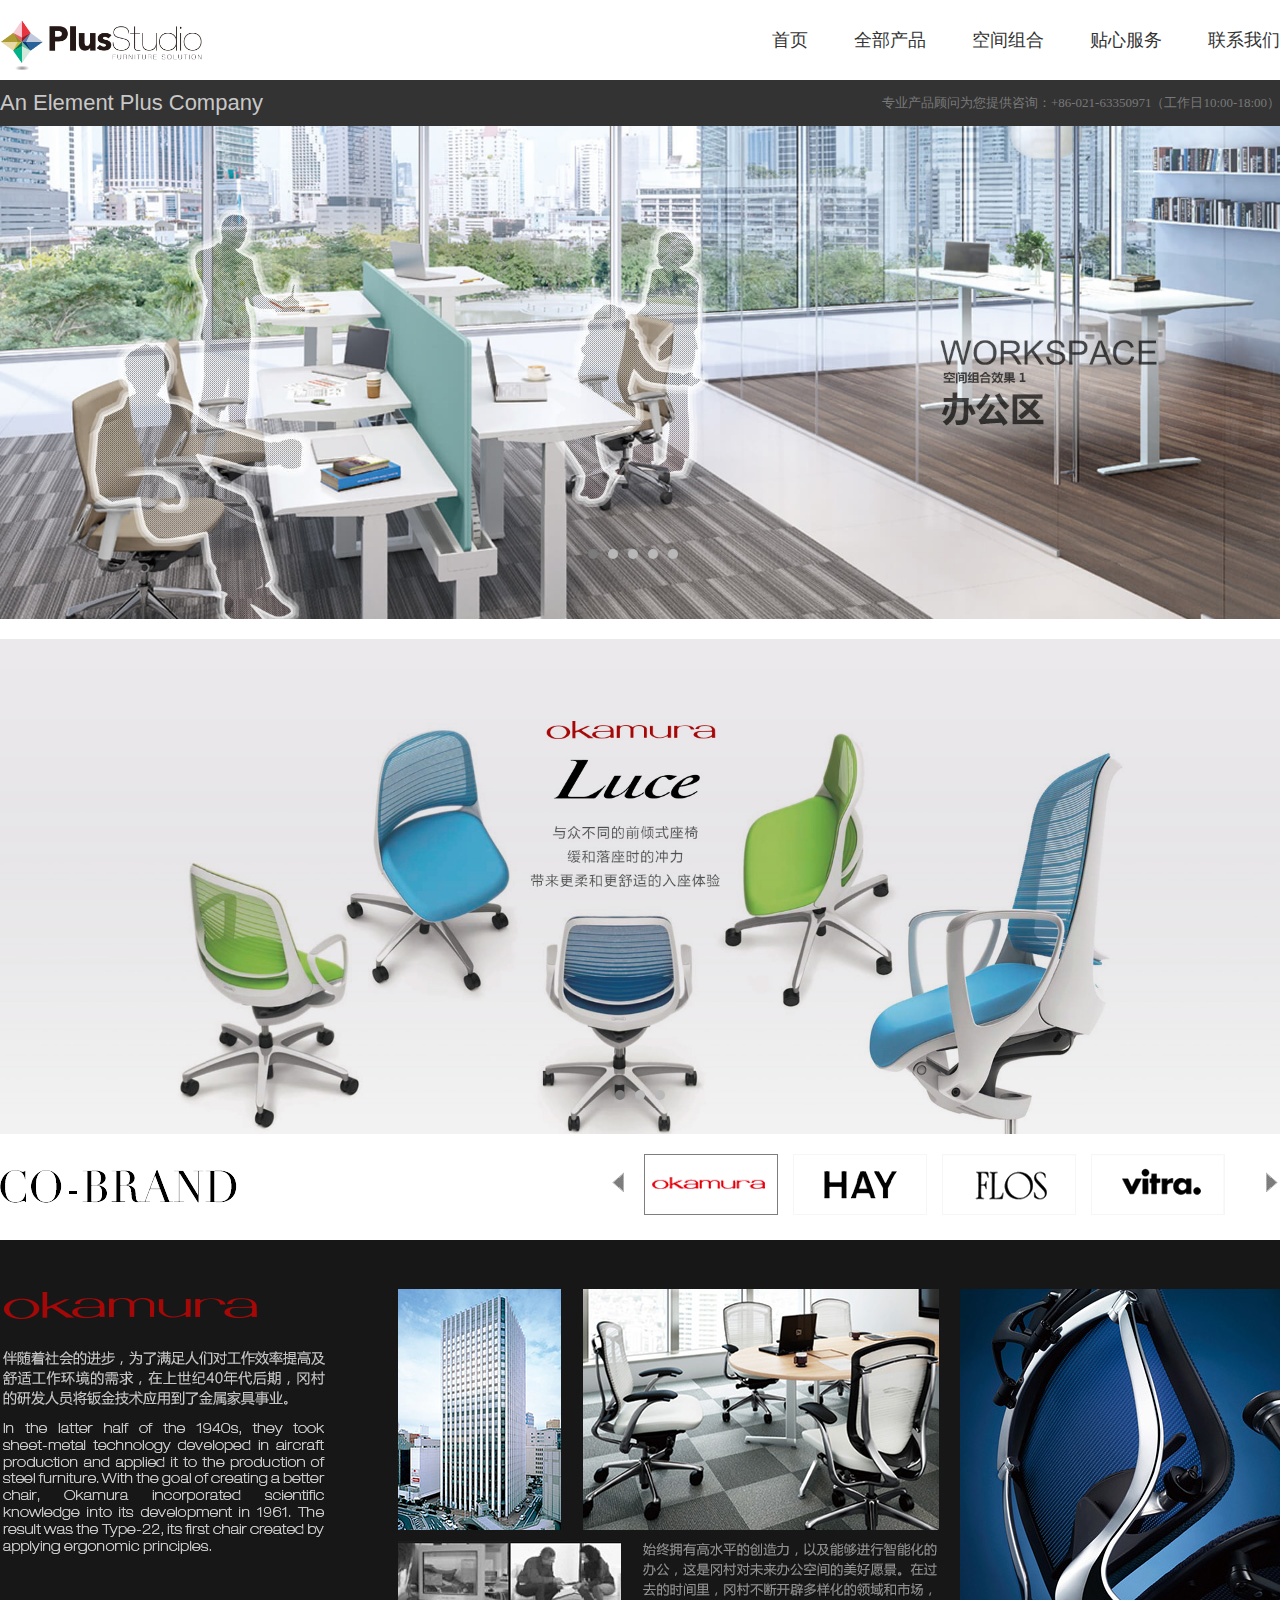
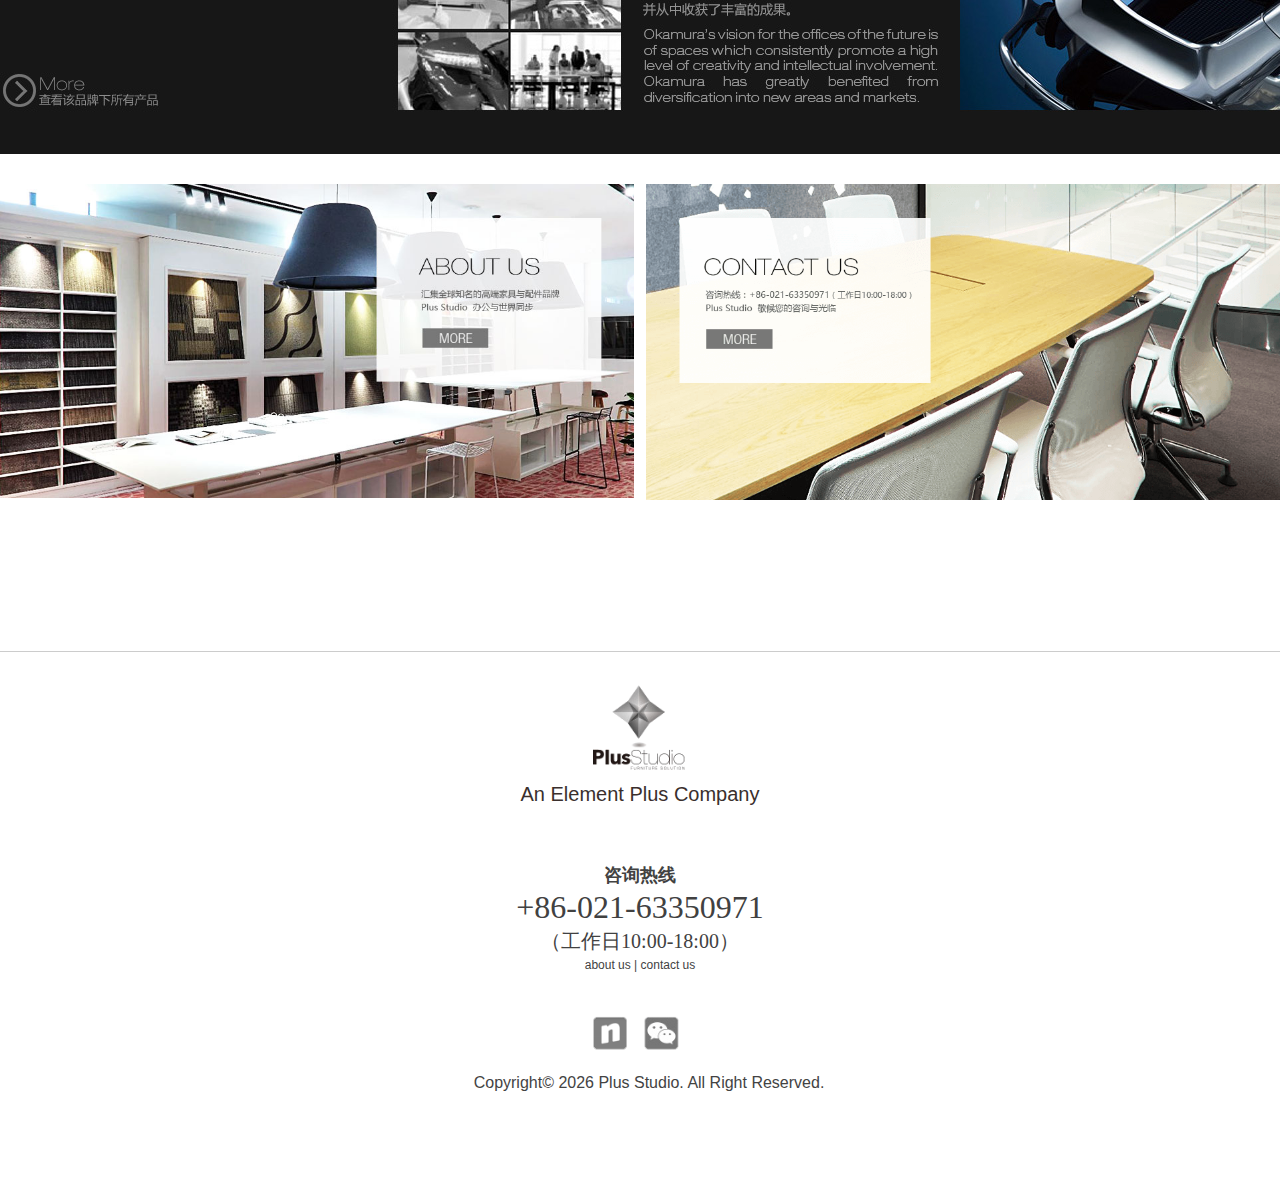
<file: app/index.html>
<!DOCTYPE html>
<html lang="en">
<head>
    <!--Designer:[] Developer:[王之] date:20160425-->
    <meta charset="UTF-8">
    <title>Plus Studio - 办公与世界同步</title>
    <script type="text/javascript" src="js/jquery.min.js"></script>
    <meta http-equiv="pragma" content="no-cache"/>
    <link rel="shortcut icon" href="images/favicon.ico" type="image/x-icon" />
    <link rel="stylesheet" href="css/normal-all.css"/>
    <link rel="stylesheet" href="css/style.css"/>
    <link rel="stylesheet" href="css/index.css"/>
</head>
<body>
<div class="wrap">
    <div id="header">
        <div class="nav">
            <div class="logo"><img src="images/logo.png" alt=""/></div>
            <div class="nav_01">
                <ul class="clearfix">
                    <li><a href="index.html">首页</a></li>
                    <li><a href="html/product/product.html">全部产品</a></li>
                    <li><a href="html/Space_combination/office-a.html">空间组合</a></li>
                    <li><a href="html/tiexin_servers.html">贴心服务</a></li>
                    <li><a href="contact_us.html">联系我们</a></li>
                </ul>
            </div>
        </div>
        <div class="phone">
            <div class="phone_txt clearfix">
                <div class="company_logo"><p>An Element Plus Company</p></div>
                <div class="phone_manager"><p>专业产品顾问为您提供咨询：+86-021-63350971（工作日10:00-18:00）</p></div>
            </div>
        </div>
    </div>
    <div id="container">
        <div id="banner">
            <div class="banner">
                <ul>
                    <li><a href="#"><img src="images/banner_01.jpg" alt=""/></a></li>
                    <li><a href="#"><img src="images/banner_02.jpg" alt=""/></a></li>
                    <li><a href="#"><img src="images/banner_03.jpg" alt=""/></a></li>
                    <li><a href="#"><img src="images/banner_04.jpg" alt=""/></a></li>
                    <li><a href="#"><img src="images/banner_05.jpg" alt=""/></a></li>
                </ul>
            </div>

            <div class="point">
                <ul>
                    <li class="on"></li>
                    <li></li>
                    <li></li>
                    <li></li>
                    <li></li>
                </ul>
            </div>
        </div>
        <div style="height:20px;background: white;"></div>
        <!--轮播-->
        <div class="content">
            <div class="screen clearfix">
                <!--<div class="title"><p>PRODUCTS</p></div>-->
                <ul class="long clearfix">
                    <li><a href="#"><img src="images/pic_011.jpg" alt=""/></a></li>
                    <li><a href="#"><img src="images/pic_012.jpg" alt=""/></a></li>
                    <li><a href="#"><img src="images/pic_013.jpg" alt=""/></a></li>
                </ul>
                <div class="point clearfix">
                    <ul class="clearfix">
                        <li style="background: #7b7b7b;"></li>
                        <li></li>
                        <li></li>
                    </ul>
                </div>
            </div>
        </div>
        <!--选项卡-->
        <div class="card_choose">
            <div class="logo_choose clearfix">
                <div class="logo_sec">
                    <img src="images/logo_sec.png" alt=""/>
                </div>
                <div class="Exhibitor">
                    <div class="hl_main5_content">
                        <div class="hl_scrool_leftbtn"></div>
                        <div class="hl_scrool_rightbtn"></div>
                        <div class="hl_main5_content1">
                            <ul id="demo2" class="demoList">
                                <li class="choose_01"><a rel="images1/logo_01.png" width="340" height="290" group="group1" title=""><img src="images/logo_01.png" /></a></li>
                                <li class="choose_02"><a rel="images/logo_01.png" width="824" height="483" group="group1" title=""><img src="images/logo_02.png" /></a></li>
                                <li class="choose_03"><a rel="images/logo_01.png" width="824" height="483" group="group1" title=""><img src="images/logo_03.png" /></a></li>
                                <li class="choose_04"><a rel="images/logo_01.png" width="824" height="483" group="group1" title=""><img src="images/logo_04.png" /></a></li>
                                <li class="choose_05"><a rel="images/logo_01.png" width="824" height="483" group="group1" title=""><img src="images/logo_01.png" /></a></li>
                                <li class="choose_06"><a rel="images/logo_01.png" width="824" height="483" group="group1" title=""><img src="images/logo_02.png" /></a></li>
                                <li class="choose_07"><a rel="images/logo_01.png" width="824" height="483" group="group1" title=""><img src="images/logo_03.png" /></a></li>
                                <li class="choose_08"><a rel="images/logo_01.png" width="824" height="483" group="group1" title=""><img src="images/logo_04.png" /></a></li>
                            </ul>
                        </div>
                    </div>
                </div>
            </div>
            <div class="screen_show">
                <div><a href="#"><img src="images/Okamura.jpg" alt=""/></a></div>
                <div><a href="#"><img src="images/hay.jpg" alt=""/></a></div>
                <div><a href="#"><img src="images/flos.jpg" alt=""/></a></div>
                <div><a href="#"><img src="images/Vitra.jpg" alt=""/></a></div>
                <div><a href="#"><img src="images/Asis.jpg" alt=""/></a></div>
                <div><a href="#"><img src="images/Humanscale.jpg" alt=""/></a></div>
                <div><a href="#"><img src="images/Finest.jpg" alt=""/></a></div>
                <div><a href="#"><img src="images/Humanscale.jpg" alt=""/></a></div>
            </div>
        </div>
        <!--静态-->
        <div class="pic_show_01">
            <div class="pic_10">
                <div class="pic_jingtai_01">
                    <div class="about">
                        <a href="contact_us.html#about"><img src="images/about.jpg" alt=""/></a>
                    </div>
                </div>
                <div class="pic_jingtai_02">
                    <div class="about">
                        <a href="contact_us.html#contact"><img src="images/contact.png" alt=""/></a>
                    </div>
                </div>
            </div>
        </div>
    </div>
</div>
<!--版权-->
<div id="footer">
    <div class="footer">
        <div>
            <div class="logo_footer"><img src="images/footer_logo.png" alt=""/></div>
            <p class="company_name">An Element Plus Company</p>
            <p class="servers">咨询热线</p>
            <p class="servers_phone">+86-021-63350971<br/><span>（工作日10:00-18:00）</span></p>

            <div class="lianjie">
                <a href="contact_us.html#about">about us</a>
                <span>|</span>
                <a href="contact_us.html#contact">contact us</a>
            </div>
            <div class="sina">
                <img id="sina" src="images/sina.png" alt=""/>
                <div class="sina_tanchuang"><img src="images/sina_img.png" alt=""/></div>
            </div>
            <div class="weixin_btn">
                <img id="weixin_btn" src="images/weixin_btn.png" alt=""/>
                <div class="weixin_btn_tanchuang"><img src="images/weixin_img.png" alt=""/></div>
            </div>
            <p class="copy">Copyright&copy; <script language="JavaScript">var now = new Date();var year = now.getFullYear();document.write(year);</script> Plus Studio. All Right Reserved.</p>
        </div>
    </div>
</div>
<script>
    $(function(){
        var $width=$(window).width();
        if($width<1334){
            $('.phone_txt').width('1280px');
            $('.nav').width('1280px');
            $(".screen div.point").css("bottom", "40px");
        }else{
            $('.phone_txt').width('1280px');
            $(".screen div.point").css("bottom", "40px");
        }

        $(window).resize(function(){
            var $width=$(window).width();
            if($width<1334){
                $('.phone_txt').width('1280px');
                $('.nav').width('1280px');
                $(".screen div.point").css("bottom", "40px");
            }else{
                $('.phone_txt').width('1280px');
                $(".screen div.point").css("bottom", "40px");
            }
        })
    });
</script>
<!--<script type="text/javascript" src="js/simba.website.js"></script>-->
<script type="text/javascript" src="js/common.js"></script>
<script type="text/javascript" src="js/index.js"></script>
</body>
</html>
</file>
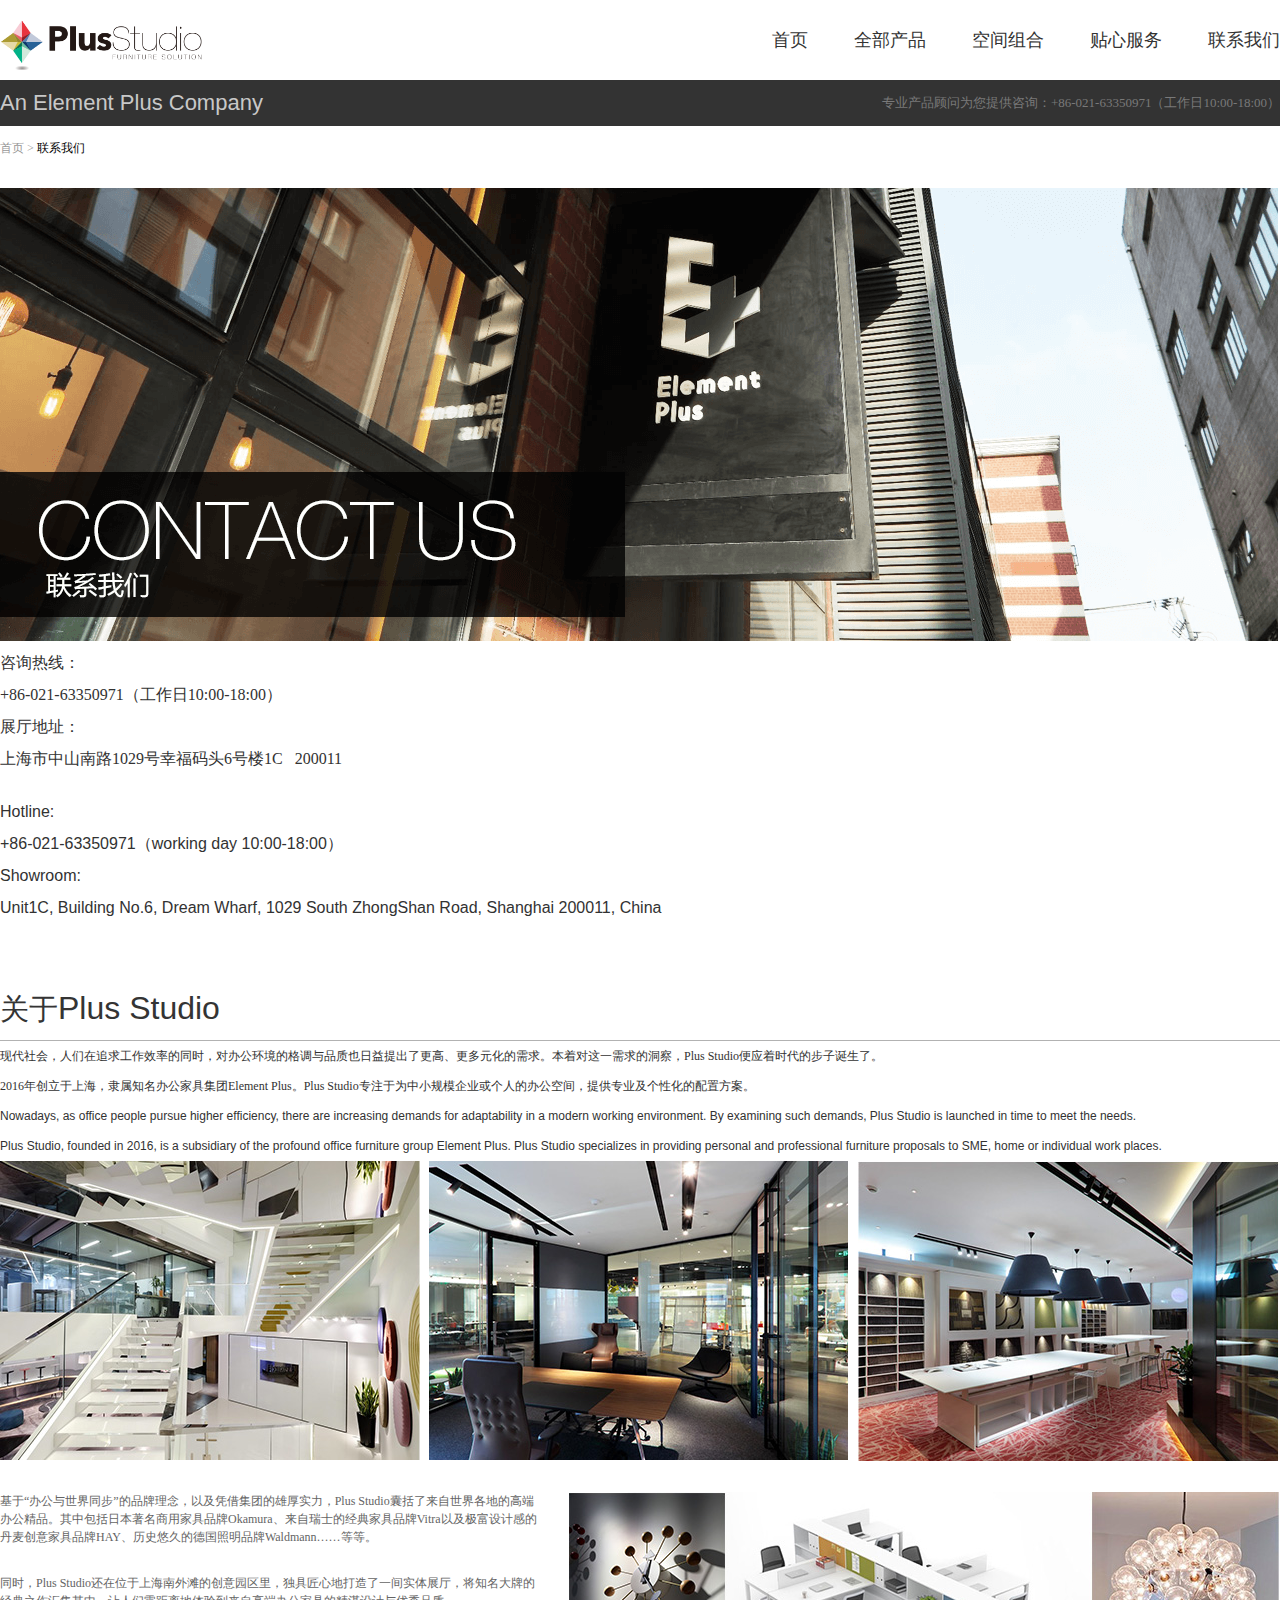
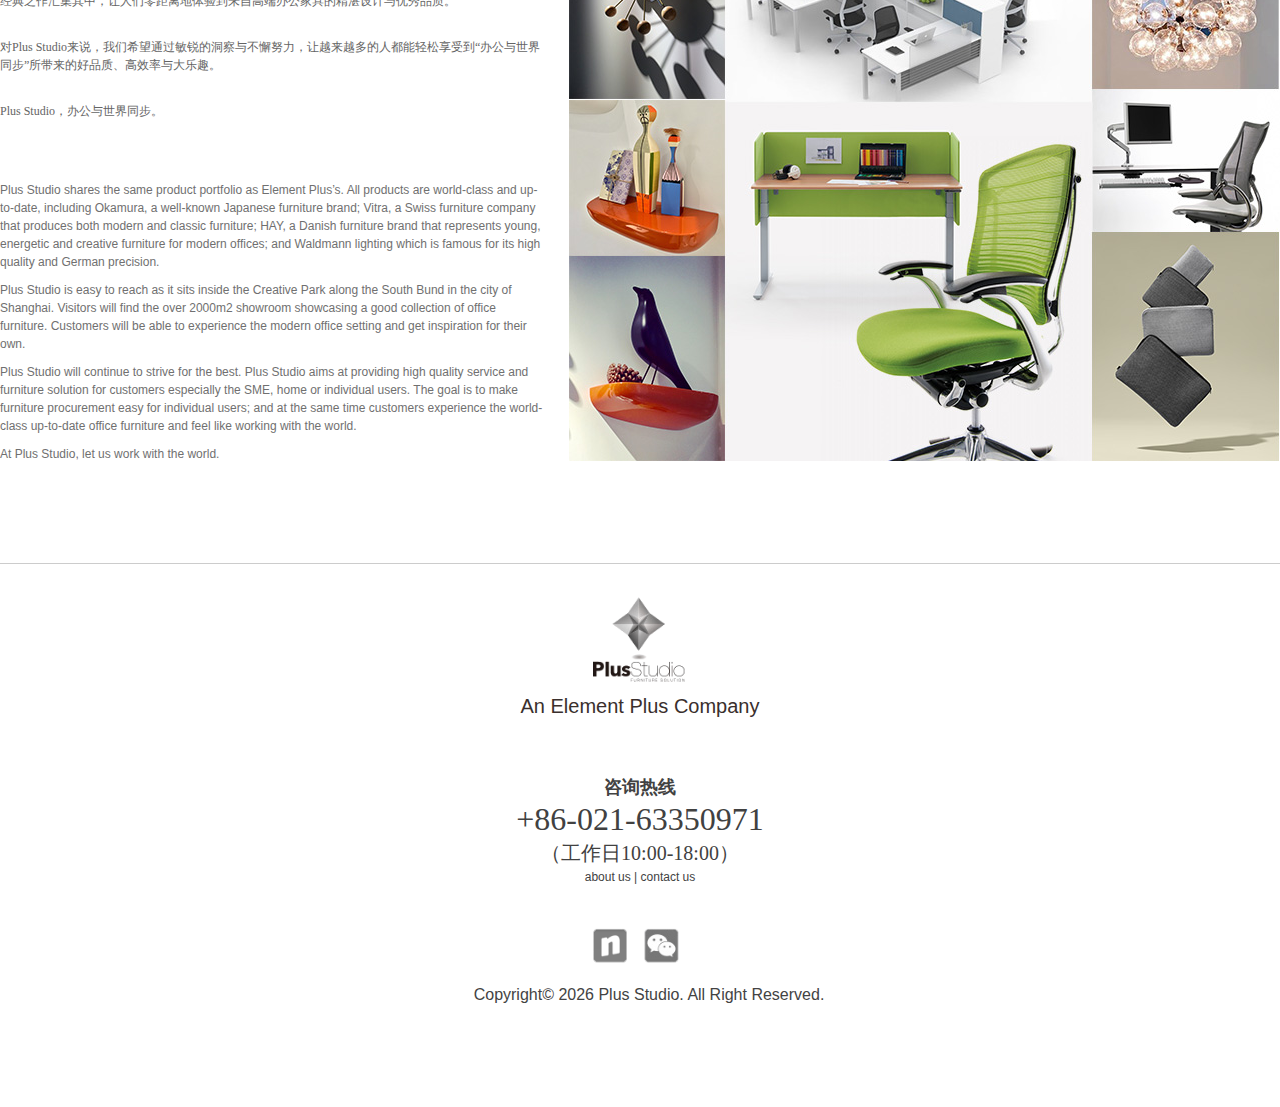
<file: app/contact_us.html>
<!DOCTYPE html>
<html lang="en">
<head>
    <!--Designer:[] Developer:[王之] date:20160425-->
    <meta charset="UTF-8">
    <title>Plus Studio - 办公与世界同步</title>
    <script type="text/javascript" src="js/jquery.min.js"></script>
    <meta http-equiv="pragma" content="no-cache"/>
    <link rel="shortcut icon" href="images/favicon.ico" type="image/x-icon" />
    <link rel="stylesheet" href="css/normal-all.css"/>
    <link rel="stylesheet" href="css/style.css"/>
    <link rel="stylesheet" href="css/contact.css"/>
</head>
<body>
<div class="wrap">
    <div id="header">
        <div class="nav">
            <div class="logo"><img src="images/logo.png" alt=""/></div>
            <div class="nav_01">
                <ul class="clearfix">
                    <li><a href="index.html">首页</a></li>
                    <li><a href="html/product/product.html">全部产品</a></li>
                    <li><a href="html/Space_combination/office-a.html">空间组合</a></li>
                    <li><a href="html/tiexin_servers.html">贴心服务</a></li>
                    <li><a href="contact_us.html">联系我们</a></li>
                </ul>
            </div>
        </div>
        <div class="phone">
            <div class="phone_txt clearfix">
                <div class="company_logo"><p>An Element Plus Company</p></div>
                <div class="phone_manager"><p>专业产品顾问为您提供咨询：+86-021-63350971（工作日10:00-18:00）</p></div>
            </div>
        </div>
    </div>
    <div id="container" class="clearfix">
        <div class="top">
            <p>
                <span><a href="index.html">首页</a></span>
                <span>></span>
                <span>联系我们</span>
            </p>
        </div>
        <div id="contact" class="contact">
            <div class="title"><img src="images/contact/contact_pic.png" alt=""/></div>
            <div class="text">
                <div class="phone">
                    <span>咨询热线：<br/>+86-021-63350971（工作日10:00-18:00）</span>
                </div>
                <div class="adress">
                    <span>展厅地址：<br/>上海市中山南路1029号幸福码头6号楼1C&nbsp;&nbsp;&nbsp;200011</span>
                </div>
                <br/>
                <div class="adress_en typeface-english">
                    <span>Hotline: <br/>+86-021-63350971（working day 10:00-18:00）</span>
                </div>
                <div class="adress_en typeface-english">
                    <span>Showroom: <br/>Unit1C, Building No.6, Dream Wharf, 1029 South ZhongShan Road, Shanghai 200011, China</span>
                </div>
            </div>
        </div>
        <div id="about" class="about">
            <div class="title">
                <p><span>关于</span>Plus Studio</p>
            </div>
            <div class="ch_txt">
                <span>
                    现代社会，人们在追求工作效率的同时，对办公环境的格调与品质也日益提出了更高、更多元化的需求。本着对这一需求的洞察，Plus Studio便应着时代的步子诞生了。
                    <br/>
                    2016年创立于上海，隶属知名办公家具集团Element Plus。Plus Studio专注于为中小规模企业或个人的办公空间，提供专业及个性化的配置方案。
                </span>
            </div>
            <div class="en_txt typeface-english">
                <span>
                    Nowadays, as office people pursue higher efficiency, there are increasing demands for adaptability in a modern working environment. By examining such demands, Plus Studio is launched in time to meet the needs.
                    <br/>
                    Plus Studio, founded in 2016, is a subsidiary of the profound office furniture group Element Plus. Plus Studio specializes in providing personal and professional furniture proposals to SME, home or individual work places.
                </span>
            </div>
            <div class="pic_about clearfix">
                <div class="pic_01"><img src="images/contact/2.jpg" alt=""/></div>
                <div class="pic_01"><img src="images/contact/3.jpg" alt=""/></div>
                <div class="pic_01"><img src="images/contact/1.jpg" alt=""/></div>
            </div>
            <div class="pic_txt clearfix">
                <!--<img src="images/contact/about_bot.png" alt=""/>-->
                <div class="ch_text">
                    <p>基于“办公与世界同步”的品牌理念，以及凭借集团的雄厚实力，Plus Studio囊括了来自世界各地的高端办公精品。其中包括日本著名商用家具品牌Okamura、来自瑞士的经典家具品牌Vitra以及极富设计感的丹麦创意家具品牌HAY、历史悠久的德国照明品牌Waldmann……等等。</p>
                    <p>同时，Plus Studio还在位于上海南外滩的创意园区里，独具匠心地打造了一间实体展厅，将知名大牌的经典之作汇集其中，让人们零距离地体验到来自高端办公家具的精湛设计与优秀品质。</p>
                    <p>对Plus Studio来说，我们希望通过敏锐的洞察与不懈努力，让越来越多的人都能轻松享受到“办公与世界同步”所带来的好品质、高效率与大乐趣。</p>
                    <p>Plus Studio，办公与世界同步。</p>
                </div>
                <div class="pic_right">
                    <img src="images/contact/4.jpg" alt=""/>
                </div>
                <div class="en_text typeface-english">
                    <p>Plus Studio shares the same product portfolio as Element Plus’s. All products are world-class and up-to-date, including Okamura, a well-known Japanese furniture brand; Vitra, a Swiss furniture company that produces both modern and classic furniture; HAY, a Danish furniture brand that represents young, energetic and creative furniture for modern offices; and Waldmann lighting which is famous for its high quality and German precision.</p>
                    <p>Plus Studio is easy to reach as it sits inside the Creative Park along the South Bund in the city of Shanghai. Visitors will find the over 2000m2 showroom showcasing a good collection of office furniture. Customers will be able to experience the modern office setting and get inspiration for their own.</p>
                    <p>Plus Studio will continue to strive for the best.  Plus Studio aims at providing high quality service and furniture solution for customers especially the SME, home or individual users. The goal is to make furniture procurement easy for individual users; and at the same time customers experience the world-class up-to-date office furniture and feel like working with the world.</p>
                    <p>At Plus Studio, let us work with the world.</p>
                </div>
            </div>
        </div>
    </div>
    <!--版权-->
    <div id="footer">
        <div class="footer">
            <div>
                <div class="logo_footer"><img src="images/footer_logo.png" alt=""/></div>
                <p class="company_name">An Element Plus Company</p>

                <p class="servers">咨询热线</p>

                <p class="servers_phone">+86-021-63350971<br/><span>（工作日10:00-18:00）</span></p>

                <div class="lianjie">
                    <a href="contact_us.html#about">about us</a>
                    <span>|</span>
                    <a href="contact_us.html#contact">contact us</a>
                </div>
                <div class="sina">
                    <img id="sina" src="images/sina.png" alt=""/>

                    <div class="sina_tanchuang"><img src="images/sina_img.png" alt=""/></div>
                </div>
                <div class="weixin_btn">
                    <img id="weixin_btn" src="images/weixin_btn.png" alt=""/>

                    <div class="weixin_btn_tanchuang"><img src="images/weixin_img.png" alt=""/></div>
                </div>
                <p class="copy">Copyright&copy; <script language="JavaScript">var now = new Date();var year = now.getFullYear();document.write(year);</script> Plus Studio. All Right Reserved.</p>
            </div>
        </div>
    </div>
    <script>
        $(function () {
            var $width = $(window).width();
            if ($width < 1334) {
                $('.phone_txt').width('1280px');
                $('.nav').width('1280px');
            } else {
                $('.phone_txt').width('1280px');
            }

            $(window).resize(function () {
                var $width = $(window).width();
                if ($width < 1334) {
                    $('.phone_txt').width('1280px');
                    $('.nav').width('1280px');
                } else {
                    $('.phone_txt').width('1280px');
                }
            })
        });
    </script>
    <script type="text/javascript" src="js/tiexin_srvers.js"></script>
</div>
</body>
</html>
</file>
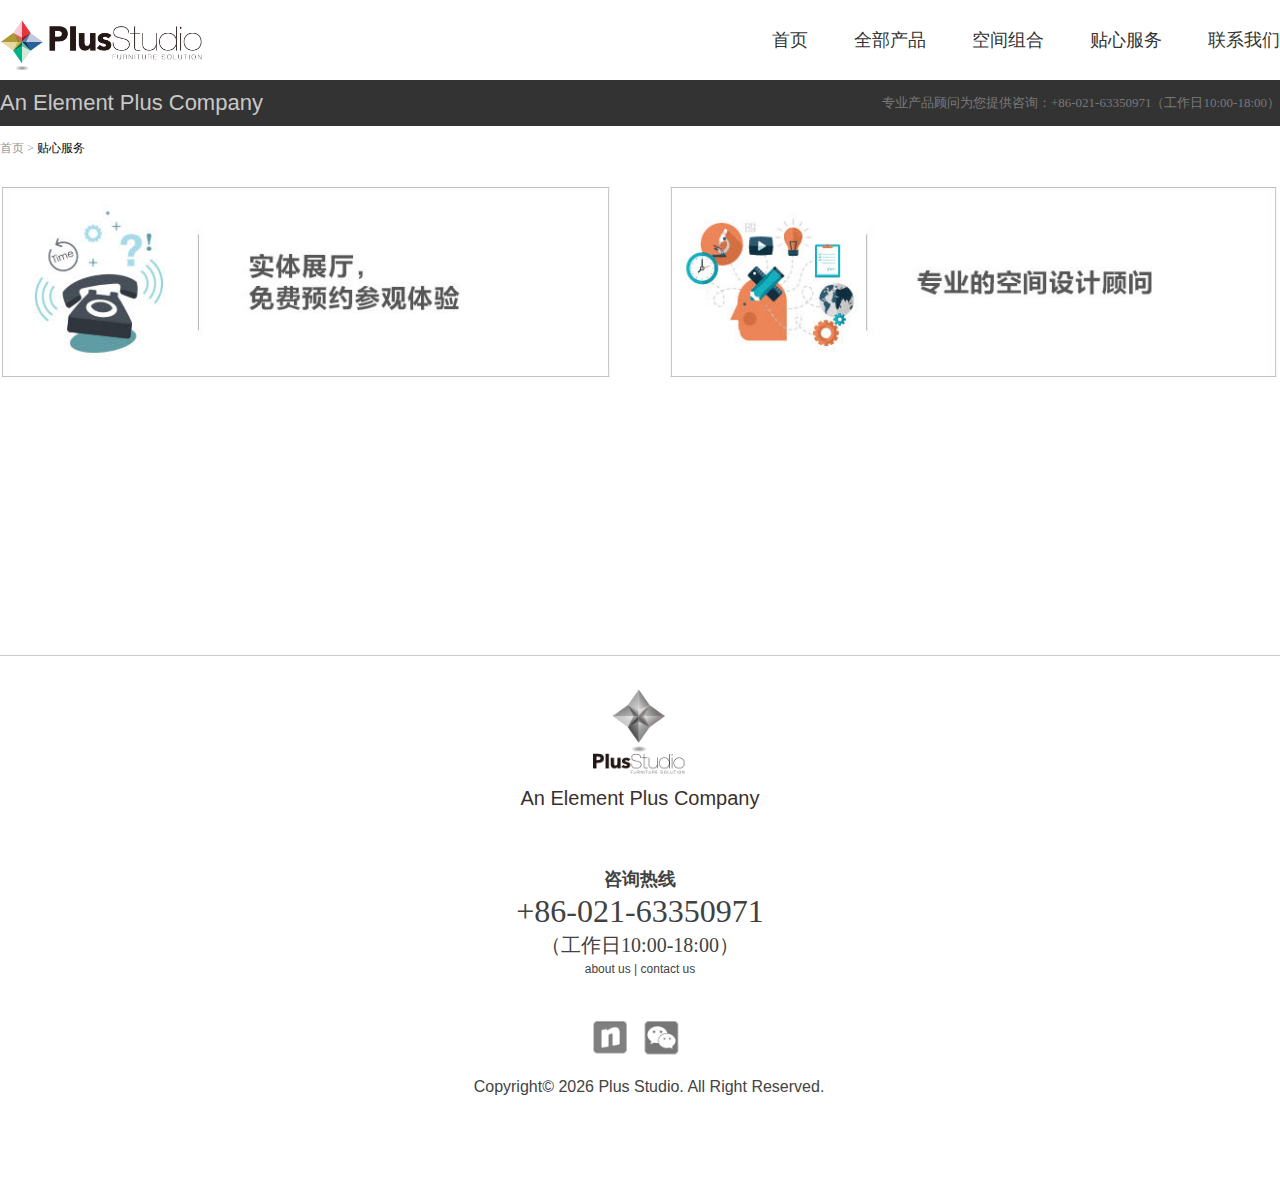
<file: app/html/tiexin_servers.html>
<!DOCTYPE html>
<html lang="en">
<head>
    <!--Designer:[] Developer:[王之] date:20160425-->
    <meta charset="UTF-8">
    <title>Plus Studio - 办公与世界同步</title>
    <script type="text/javascript" src="../js/jquery.min.js"></script>
    <meta http-equiv="pragma" content="no-cache"/>
    <link rel="shortcut icon" href="../images/favicon.ico" type="image/x-icon" />
    <link rel="stylesheet" href="../css/normal-all.css"/>
    <link rel="stylesheet" href="../css/style.css"/>
    <link rel="stylesheet" href="../css/service.css"/>
</head>
<body>
<div class="wrap">
    <div id="header">
        <div class="nav">
            <div class="logo"><img src="../images/logo.png" alt=""/></div>
            <div class="nav_01">
                <ul class="clearfix">
                    <li><a href="../index.html">首页</a></li>
                    <li><a href="product/product.html">全部产品</a></li>
                    <li><a href="Space_combination/office-a.html">空间组合</a></li>
                    <li><a href="tiexin_servers.html">贴心服务</a></li>
                    <li><a href="../contact_us.html">联系我们</a></li>
                </ul>
            </div>
        </div>
        <div class="phone">
            <div class="phone_txt clearfix">
                <div class="company_logo"><p>An Element Plus Company</p></div>
                <div class="phone_manager"><p>专业产品顾问为您提供咨询：+86-021-63350971（工作日10:00-18:00）</p></div>
            </div>
        </div>
    </div>
    <div id="container" class="clearfix">
        <div class="top">
            <p>
                <span><a href="../index.html">首页</a></span>
                <span>></span>
                <span>贴心服务</span>
            </p>
        </div>
        <div class="servers_pic_group clearfix">
            <div class="shitizhanting"><img src="../images/tiexin_servers/shitizhanting.png" alt=""/></div>
            <div class="zhuanyekongjian"><img src="../images/tiexin_servers/zhuanyekongjian.png" alt=""/></div>
        </div>
        <div class="zhezhao"></div>
        <div>
            <div class="notice zhanting">
                <div class="txt">
                    <p class="txt_notice">高品质实体展厅 轻松预约 免费参观</p>
                    <p class="txt_notice en typeface-english">Superb Showroom.Easy Booking Free Visit.</p>
                    <div class="txt_notice artice">
                        <p>
                            为了使您零距离体验到高端办公家具的精湛设计与优秀品质，Plus Studio用心打造了一间集众多国内外知名品牌的实体展厅。通过咨询热线+86-021-63350971（工作日10:00-18:00），您可轻松预约免费参观。届时将由专业空间顾问陪同，为您细心介绍，提供专业建议。在这间展厅里，大到工作台、办公椅，小到每一件创意文具，在让人眼前一亮的同时，都不禁为其背后的设计历程以及无微不至的功能赞叹不已，相信能为您带来全新的灵感。Plus Studio敬候您的光临。
                        </p>
                    </div>
                    <div class="txt_notice artice_en typeface-english">
                        <p>
                            Call +86-021-63350971 and book a visit now. Our Showroom Consultants will guide you to walk through the many displays, from workstations, office chairs, sofa, recreational area, to small items such as creative stationery, and explain the trends of today’s office setting. Our Consultants will listen to your needs and provide the most-suited proposals for your selection. You will be undoubtedly inspired by the brand-new furniture concepts.
                        </p>
                    </div>
                </div>
                <div class="close"><img src="../images/close.png" alt=""/></div>
            </div>
            <div class="notice kongjian">
                <div class="txt">
                    <p class="txt_notice">专业团队 专业服务 让您安心省心</p>
                    <p class="txt_notice en typeface-english">Dedicated Team. Professional Service. Be relaxed.</p>
                    <div class="txt_notice artice">
                        <p>
                            Plus Studio拥有专业的产品顾问与客服团队，我们希望为每一位客人提供专业、合理的家具方案与现场支持。
                            <br/>
                            ●  承接您的预约，带您参观Plus Studio展厅，对家具产品进行细心讲解。
                            <br/>
                            ●  根据您对办公空间的规划需求，给出专业合理的建议与配置方案。
                            <br/>
                            ●  在产品使用过程中，如有相关疑问，可拨打咨询热线+86-021-63350971（工作日10:00-18:00），将由热情的客服团队为您专业解答。
                        </p>
                    </div>
                    <div class="txt_notice artice_en typeface-english">
                        <p>
                            At Plus Studio, our Product Advisor and Customer Service teams will provide every customer with professional furniture solutions and attend services at spot.
                            <br/>
                            ●  We take your appointment. We walk you through the showroom. We demonstrate products and explain to you.
                            <br/>
                            ●  We listen to your needs and provide with furniture proposals according to your requirements.
                            <br/>
                            ●  We provide after-sale service. Our customer service team will be happy to help you with any furniture issues.  Simply call our hotline +86-021-63350971 for advice.
                        </p>
                    </div>
                </div>
                <div class="close"><img src="../images/close.png" alt=""/></div>
            </div>
        </div>
    </div>
</div>
<!--版权-->
<div id="footer">
    <div class="footer">
        <div>
            <div class="logo_footer"><img src="../images/footer_logo.png" alt=""/></div>
            <p class="company_name">An Element Plus Company</p>
            <p class="servers">咨询热线</p>
            <p class="servers_phone">+86-021-63350971<br/><span>（工作日10:00-18:00）</span></p>

            <div class="lianjie">
                <a href="../contact_us.html#about">about us</a>
                <span>|</span>
                <a href="../contact_us.html#contact">contact us</a>
            </div>
            <div class="sina">
                <img id="sina" src="../images/sina.png" alt=""/>
                <div class="sina_tanchuang"><img src="../images/sina_img.png" alt=""/></div>
            </div>
            <div class="weixin_btn">
                <img id="weixin_btn" src="../images/weixin_btn.png" alt=""/>
                <div class="weixin_btn_tanchuang"><img src="../images/weixin_img.png" alt=""/></div>
            </div>
            <p class="copy">Copyright&copy; <script language="JavaScript">var now = new Date();var year = now.getFullYear();document.write(year);</script> Plus Studio. All Right Reserved.</p>
        </div>
    </div>
</div>
<script>
    $(function(){
        var $width=$(window).width();
        if($width<1334){
            $('.phone_txt').width('1280px');
            $('.nav').width('1280px');
        }else{
            $('.phone_txt').width('1280px');
        }

        $(window).resize(function(){
            var $width=$(window).width();
            if($width<1334){
                $('.phone_txt').width('1280px');
                $('.nav').width('1280px');
            }else{
                $('.phone_txt').width('1280px');
            }
        })
    });
</script>
<script type="text/javascript" src="../js/tiexin_srvers.js"></script>
</body>
</html>
</file>
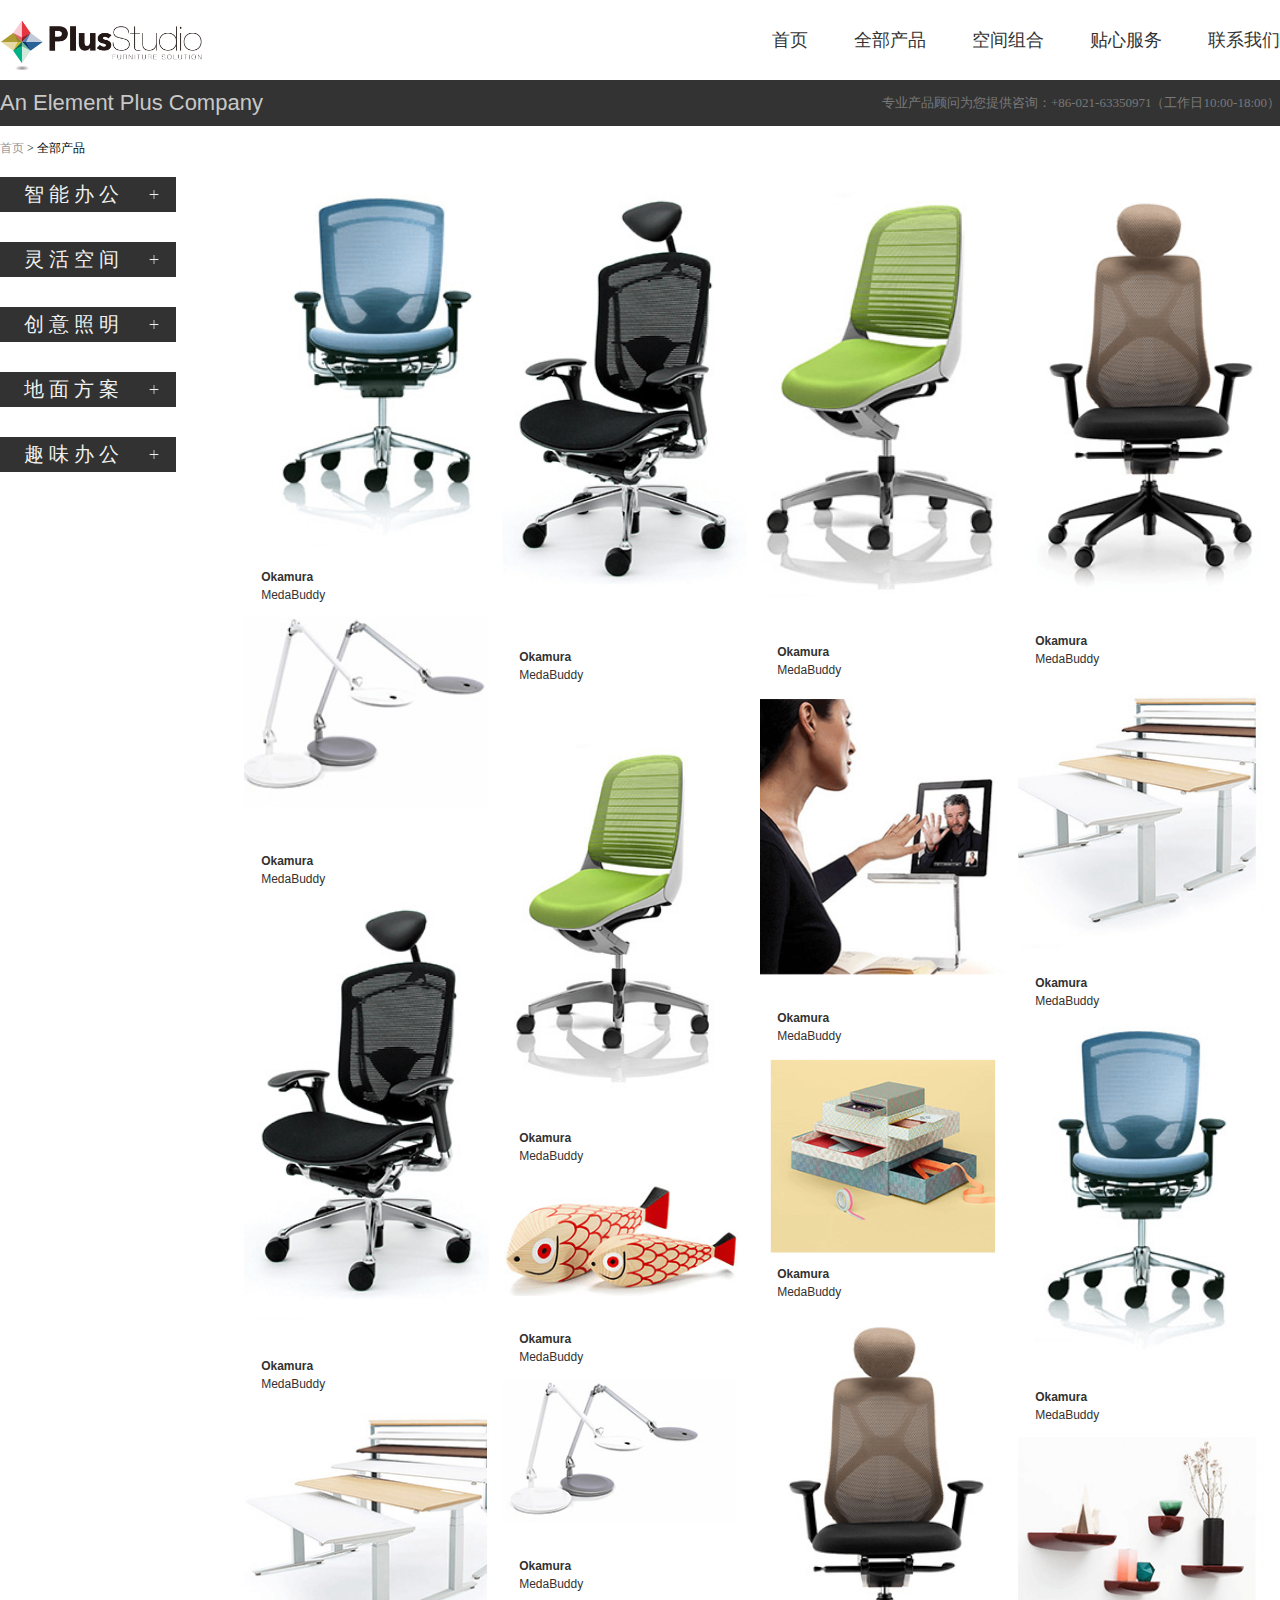
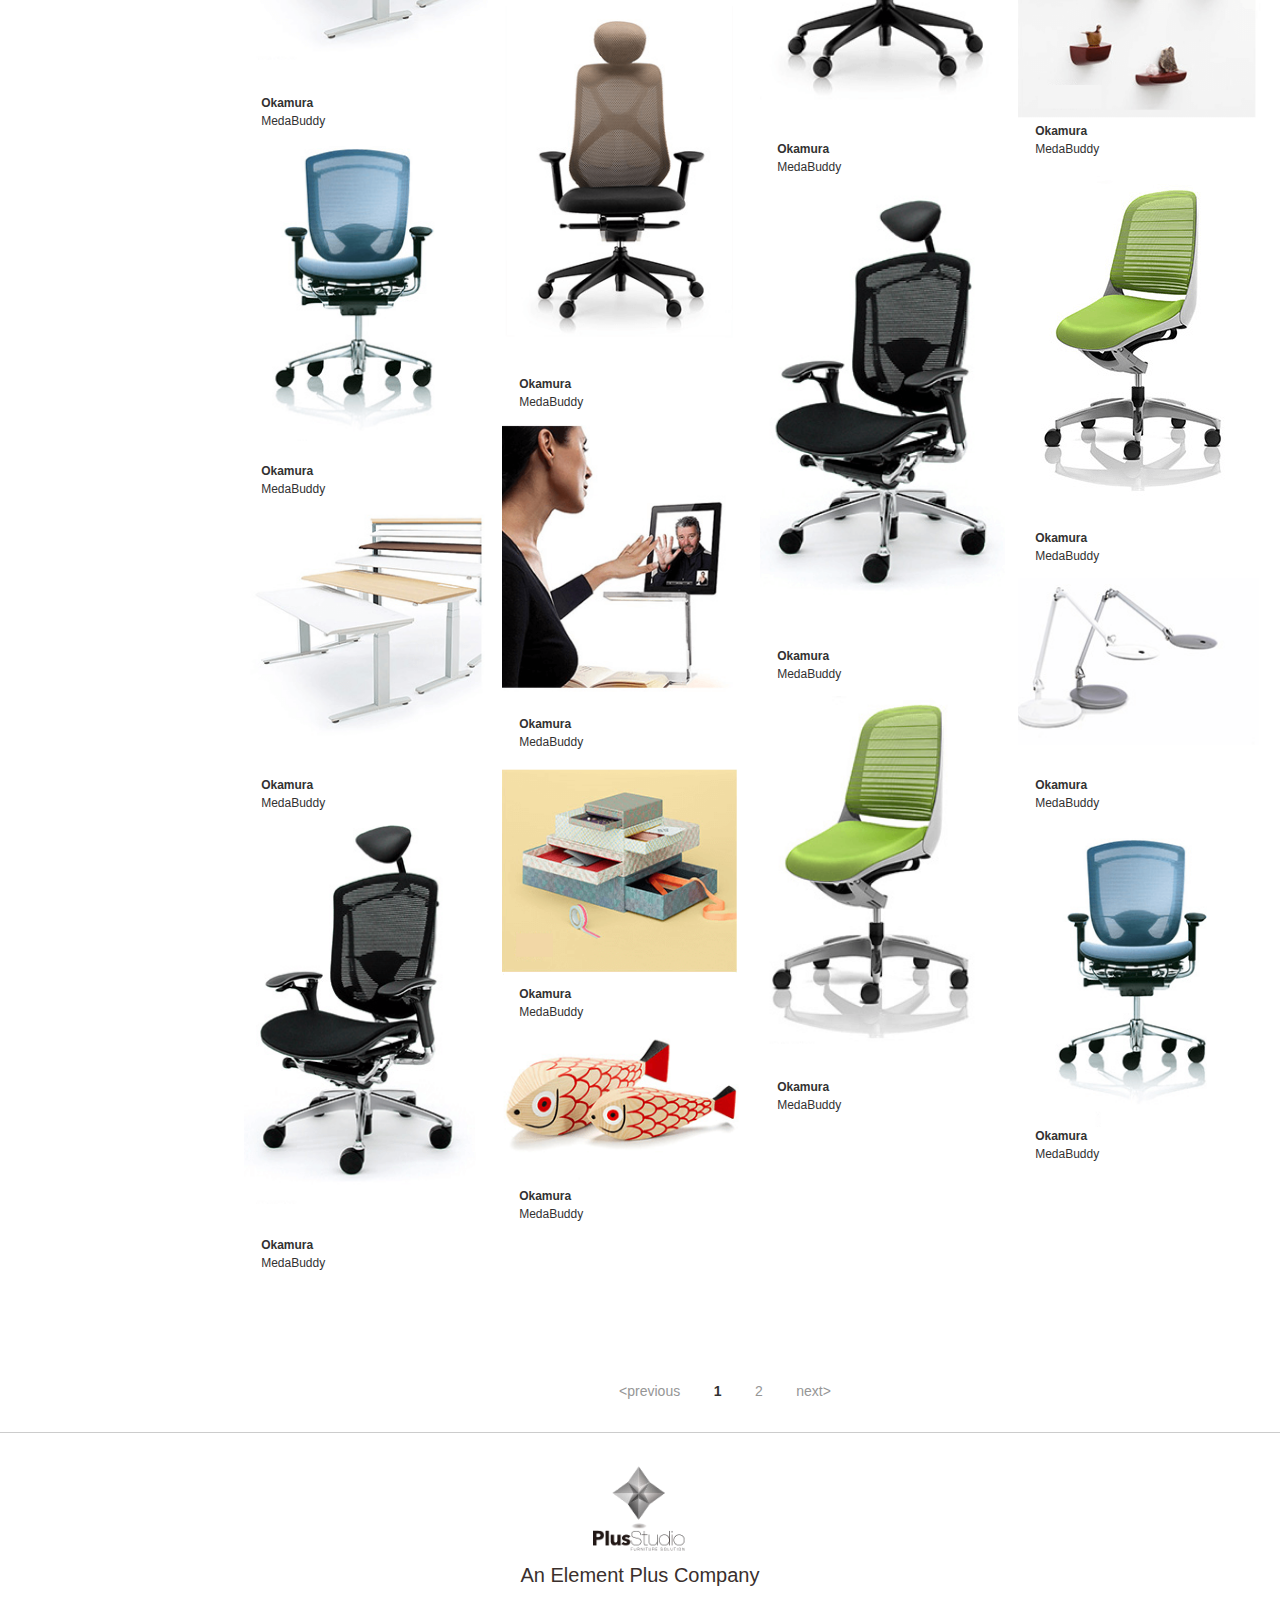
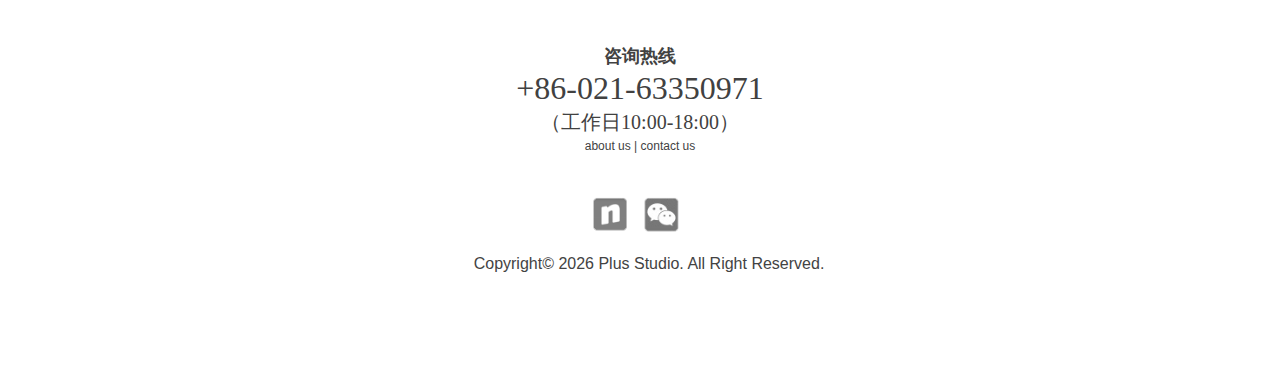
<file: app/html/product/product.html>
<!DOCTYPE html>
<html lang="en">
<head>
    <meta charset="UTF-8">
    <title>Plus Studio - 办公与世界同步</title>
    <script type="text/javascript" src="../../js/jquery.min.js"></script>
    <meta http-equiv="pragma" content="no-cache"/>
    <meta name="viewport" content="width=device-width, initial-scale=1.0">
    <link rel="shortcut icon" href="../../images/favicon.ico" type="image/x-icon" />
    <link rel="stylesheet" href="../../css/normal-all.css"/>
    <link rel="stylesheet" href="../../css/style.css"/>
    <link rel="stylesheet" href="../../css/product.css"/>
</head>
<body>
<div class="wrap">
    <div id="header">
        <div class="nav">
            <div class="logo"><img src="../../images/logo.png" alt=""/></div>
            <div class="nav_01">
                <ul class="clearfix">
                    <li><a href="../../index.html">首页</a></li>
                    <li><a href="product.html">全部产品</a></li>
                    <li><a href="../Space_combination/office-a.html">空间组合</a></li>
                    <li><a href="../tiexin_servers.html">贴心服务</a></li>
                    <li><a href="../../contact_us.html">联系我们</a></li>
                </ul>
            </div>
        </div>
        <div class="phone">
            <div class="phone_txt clearfix">
                <div class="company_logo"><p>An Element Plus Company</p></div>
                <div class="phone_manager"><p>专业产品顾问为您提供咨询：+86-021-63350971（工作日10:00-18:00）</p></div>
            </div>
        </div>
    </div>
    <div id="container" class="clearfix">
        <div class="top">
            <p>
                <span><a href="../../index.html">首页</a></span>
                <span>></span>
                <span>全部产品</span>
            </p>
        </div>
        <div id="firstpane" class="menu_list">

            <h4 class="menu_head" style="margin-top: 10px;">智 能 办 公</h4>
            <div class="menu_body">
                <a href="vitra.html">Vitra</a>
                <a href="asis.html">ASIS</a>
                <a href="okamura.html">OKAMURA</a>
                <a href="humanscale.html">Humanscale</a>
            </div>

            <h4 class="menu_head">灵 活 空 间</h4>
            <div class="menu_body">
                <a href="#">Vitra</a>
                <a href="#">ASIS</a>
                <a href="#">OKAMURA</a>
                <a href="#">Humanscale</a>
            </div>

            <h4 class="menu_head">创 意 照 明</h4>
            <div class="menu_body">
                <a href="#">Vitra</a>
                <a href="#">ASIS</a>
                <a href="#">OKAMURA</a>
                <a href="#">Humanscale</a>
            </div>

            <h4 class="menu_head">地 面 方 案</h4>
            <div class="menu_body">
                <a href="#">Vitra</a>
                <a href="#">ASIS</a>
                <a href="#">OKAMURA</a>
                <a href="#">Humanscale</a>
            </div>

            <h4 class="menu_head">趣 味 办 公</h4>
            <div class="menu_body">
                <a href="#">Vitra</a>
                <a href="#">ASIS</a>
                <a href="#">OKAMURA</a>
                <a href="#">Humanscale</a>
            </div>

        </div>
        <!--瀑布流-->
        <div id="container_xxx">
            <ul class="tiles-wrap animated" id="wookmark1">
                <li>
                    <div class="water_pic"><a><img src="../../images/pubuliu/pic_02_03.png" alt="" /></a></div>
                    <div class="water_user bold">Okamura</div>
                    <div class="water_user">MedaBuddy</div>
                </li>
                <li>
                    <div class="water_pic"><a><img src="../../images/pubuliu/pic_02_05.png" alt="" /></a></div>
                    <div class="water_user bold">Okamura</div>
                    <div class="water_user">MedaBuddy</div>
                </li>
                <li>
                    <div class="water_pic"><a><img src="../../images/pubuliu/pic_02_07.png" alt="" /></a></div>
                    <div class="water_user bold">Okamura</div>
                    <div class="water_user">MedaBuddy</div>
                </li>
                <li>
                    <div class="water_pic"><a><img src="../../images/pubuliu/pic_02_09.png" alt="" /></a></div>
                    <div class="water_user bold">Okamura</div>
                    <div class="water_user">MedaBuddy</div>
                </li>
                <li>
                    <div class="water_pic"><a><img src="../../images/pubuliu/pic_02_13.png" alt="" /></a></div>
                    <div class="water_user bold">Okamura</div>
                    <div class="water_user">MedaBuddy</div>
                </li>
                <li>
                    <div class="water_pic"><a><img src="../../images/pubuliu/pic_02_14.png" alt="" /></a></div>
                    <div class="water_user bold">Okamura</div>
                    <div class="water_user">MedaBuddy</div>
                </li>
                <li>
                    <div class="water_pic"><a><img src="../../images/pubuliu/pic_02_16.png" alt="" /></a></div>
                    <div class="water_user bold">Okamura</div>
                    <div class="water_user">MedaBuddy</div>
                </li>
                <li>
                    <div class="water_pic"><a><img src="../../images/pubuliu/pic_02_18.png" alt="" /></a></div>
                    <div class="water_user bold">Okamura</div>
                    <div class="water_user">MedaBuddy</div>
                </li>
                <li>
                    <div class="water_pic"><a><img src="../../images/pubuliu/pic_03_03.png" alt="" /></a></div>
                    <div class="water_user bold">Okamura</div>
                    <div class="water_user">MedaBuddy</div>
                </li>
                <li>
                    <div class="water_pic"><a><img src="../../images/pubuliu/pic_03_06.png" alt="" /></a></div>
                    <div class="water_user bold">Okamura</div>
                    <div class="water_user">MedaBuddy</div>
                </li>
                <li>
                    <div class="water_pic"><a><img src="../../images/pubuliu/pic_03_09.png" alt="" /></a></div>
                    <div class="water_user bold">Okamura</div>
                    <div class="water_user">MedaBuddy</div>
                </li>
                <li>
                    <div class="water_pic"><a><img src="../../images/pubuliu/pic_03_12.png" alt="" /></a></div>
                    <div class="water_user bold">Okamura</div>
                    <div class="water_user">MedaBuddy</div>
                </li>
                <li>
                    <div class="water_pic"><a><img src="../../images/pubuliu/pic_03_18.png" alt="" /></a></div>
                    <div class="water_user bold">Okamura</div>
                    <div class="water_user">MedaBuddy</div>
                </li>
                <li>
                    <div class="water_pic"><a><img src="../../images/pubuliu/pic_03_22.png" alt="" /></a></div>
                    <div class="water_user bold">Okamura</div>
                    <div class="water_user">MedaBuddy</div>
                </li>
                <li>
                    <div class="water_pic"><a><img src="../../images/pubuliu/pic_03_23.png" alt="" /></a></div>
                    <div class="water_user bold">Okamura</div>
                    <div class="water_user">MedaBuddy</div>
                </li>
                <li>
                    <div class="water_pic"><a><img src="../../images/pubuliu/pic_03_24.png" alt="" /></a></div>
                    <div class="water_user bold">Okamura</div>
                    <div class="water_user">MedaBuddy</div>
                </li>
                <li>
                    <div class="water_pic"><a><img src="../../images/pubuliu/pic_03_26.png" alt="" /></a></div>
                    <div class="water_user bold">Okamura</div>
                    <div class="water_user">MedaBuddy</div>
                </li>
                <li>
                    <div class="water_pic"><a><img src="../../images/pubuliu/pic_03_29.png" alt="" /></a></div>
                    <div class="water_user bold">Okamura</div>
                    <div class="water_user">MedaBuddy</div>
                </li>
                <li>
                    <div class="water_pic"><a><img src="../../images/pubuliu/pic_03_30.png" alt="" /></a></div>
                    <div class="water_user bold">Okamura</div>
                    <div class="water_user">MedaBuddy</div>
                </li>
                <li>
                    <div class="water_pic"><a><img src="../../images/pubuliu/pic_03_33.png" alt="" /></a></div>
                    <div class="water_user bold">Okamura</div>
                    <div class="water_user">MedaBuddy</div>
                </li>
                <li>
                    <div class="water_pic"><a><img src="../../images/pubuliu/pic_03_35.png" alt="" /></a></div>
                    <div class="water_user bold">Okamura</div>
                    <div class="water_user">MedaBuddy</div>
                </li>
                <li>
                    <div class="water_pic"><a><img src="../../images/pubuliu/pic_03_38.png" alt="" /></a></div>
                    <div class="water_user bold">Okamura</div>
                    <div class="water_user">MedaBuddy</div>
                </li>
                <li>
                    <div class="water_pic"><a><img src="../../images/pubuliu/pic_03_39.png" alt="" /></a></div>
                    <div class="water_user bold">Okamura</div>
                    <div class="water_user">MedaBuddy</div>
                </li>
                <li>
                    <div class="water_pic"><a><img src="../../images/pubuliu/pic_03_41.png" alt="" /></a></div>
                    <div class="water_user bold">Okamura</div>
                    <div class="water_user">MedaBuddy</div>
                </li>
                <li>
                    <div class="water_pic"><a><img src="../../images/pubuliu/pic_03_43.png" alt="" /></a></div>
                    <div class="water_user bold">Okamura</div>
                    <div class="water_user">MedaBuddy</div>
                </li>
                <li>
                    <div class="water_pic"><a><img src="../../images/pubuliu/pic_03_46.png" alt="" /></a></div>
                    <div class="water_user bold">Okamura</div>
                    <div class="water_user">MedaBuddy</div>
                </li>
                <li>
                    <div class="water_pic"><a><img src="../../images/pubuliu/pic_03_47.png" alt="" /></a></div>
                    <div class="water_user bold">Okamura</div>
                    <div class="water_user">MedaBuddy</div>
                </li>
                <li>
                    <div class="water_pic"><a><img src="../../images/pubuliu/pic_03_50.png" alt="" /></a></div>
                    <div class="water_user bold">Okamura</div>
                    <div class="water_user">MedaBuddy</div>
                </li>
            </ul>
            <!--page-->
            <div class="page_tab">
                <p>
                    <span>&lt;previous</span>
                    <span class="first bold">1</span>
                    <span class="second">2</span>
                    <span>next&gt;</span>
                </p>
            </div>

        </div><!--container end-->
    </div>
</div>
<!--版权-->
<div id="footer">
    <div class="footer">
        <div>
            <div class="logo_footer"><img src="../../images/footer_logo.png" alt=""/></div>
            <p class="company_name">An Element Plus Company</p>
            <p class="servers">咨询热线</p>
            <p class="servers_phone">+86-021-63350971<br/><span>（工作日10:00-18:00）</span></p>

            <div class="lianjie">
                <a href="../../contact_us.html#about">about us</a>
                <span>|</span>
                <a href="../../contact_us.html#contact">contact us</a>
            </div>
            <div class="sina">
                <img id="sina" src="../../images/sina.png" alt=""/>
                <div class="sina_tanchuang"><img src="../../images/sina_img.png" alt=""/></div>
            </div>
            <div class="weixin_btn">
                <img id="weixin_btn" src="../../images/weixin_btn.png" alt=""/>
                <div class="weixin_btn_tanchuang"><img src="../../images/weixin_img.png" alt=""/></div>
            </div>
            <p class="copy">Copyright&copy; <script language="JavaScript">var now = new Date();var year = now.getFullYear();document.write(year);</script> Plus Studio. All Right Reserved.</p>
        </div>
    </div>
</div>
<script>
    $(function(){
        var $width=$(window).width();
        if($width<1334){
            $('.phone_txt').width('1280px');
            $('.nav').width('1280px');
        }else{
            $('.phone_txt').width('1280px');
        }

        $(window).resize(function(){
            var $width=$(window).width();
            if($width<1334){
                $('.phone_txt').width('1280px');
                $('.nav').width('1280px');
            }else{
                $('.phone_txt').width('1280px');
            }
        })
    });
</script>
<script type="text/javascript" src="../../js/product.js"></script>
<script type="text/javascript" src="../../js/wookmark.js"></script>
<script type="text/javascript">
    window.onload = function () {
        var wookmark1 = new Wookmark('#wookmark1', {
            outerOffset: 10, // Optional, the distance to the containers border
//            itemWidth: 145 // Optional, the width of a grid item
            align:"left"        /*新增修改*/
        });
    };
</script>
</body>
</html>
</file>
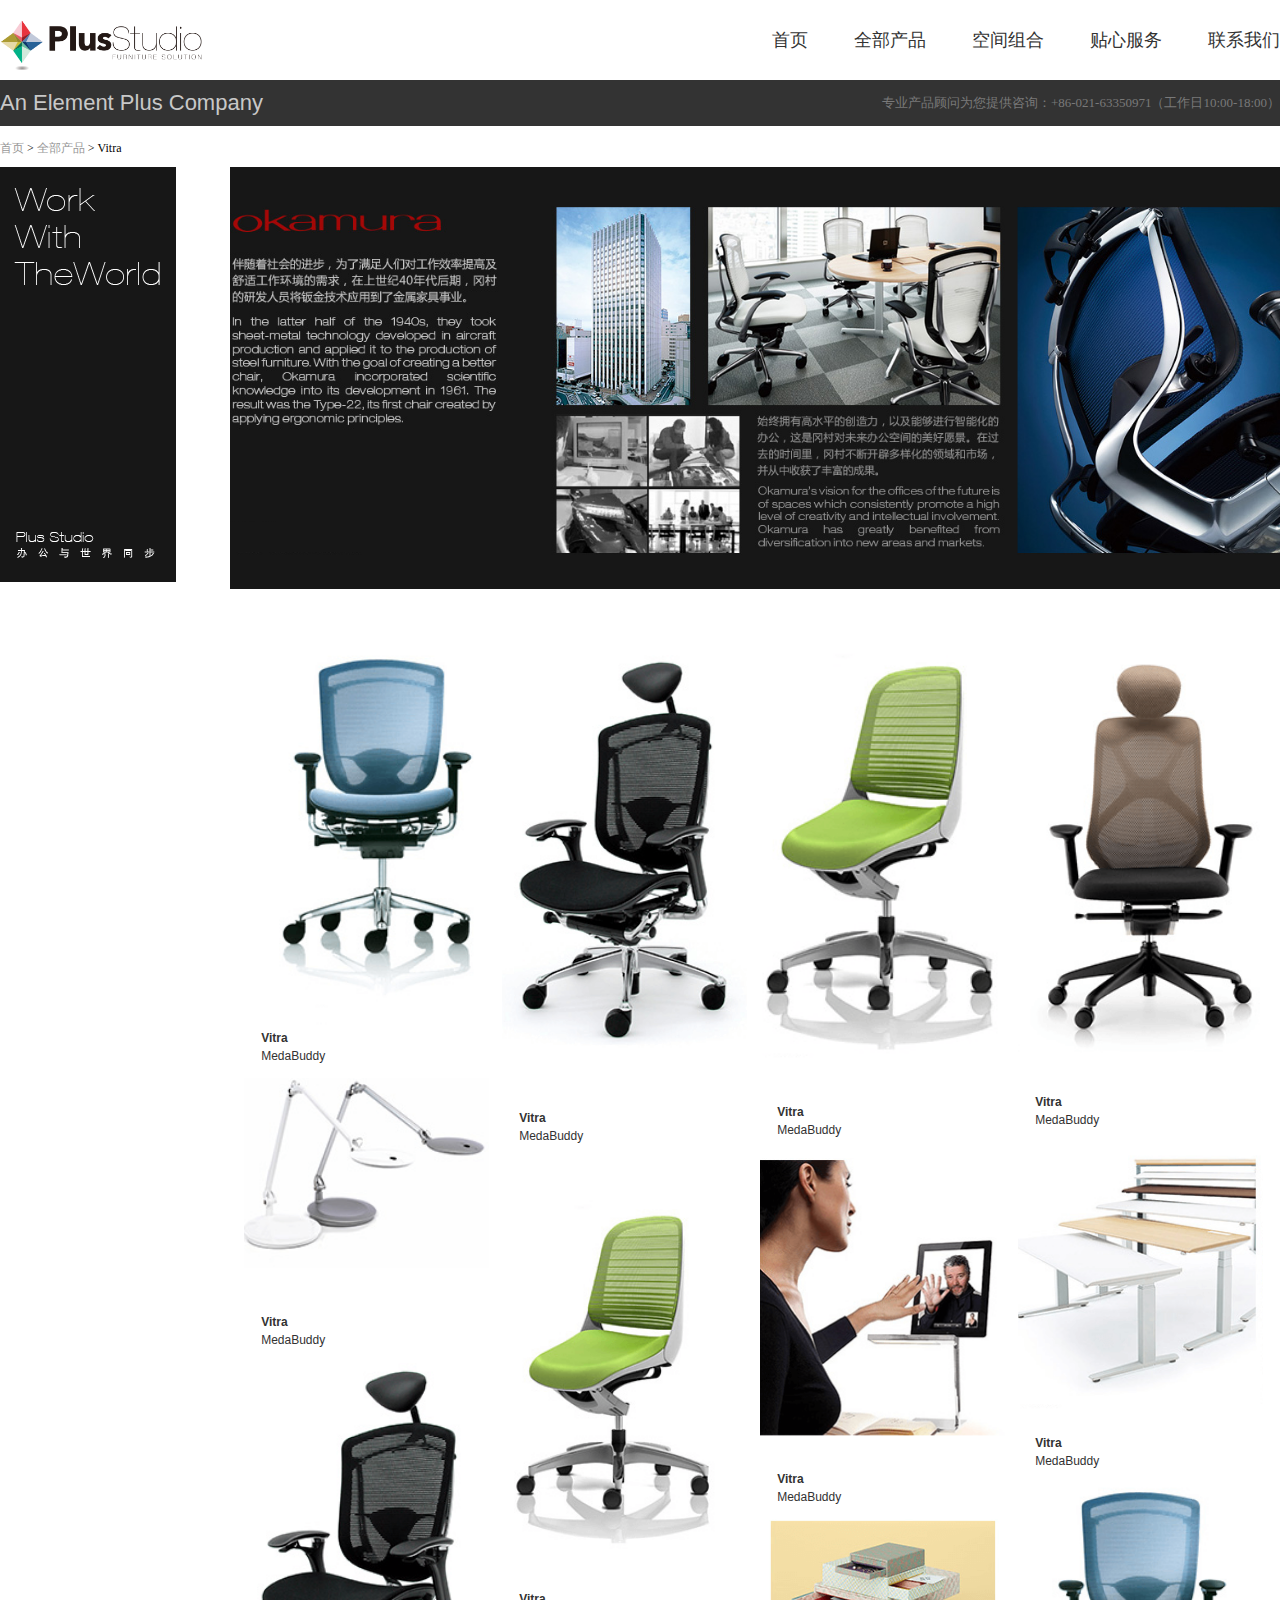
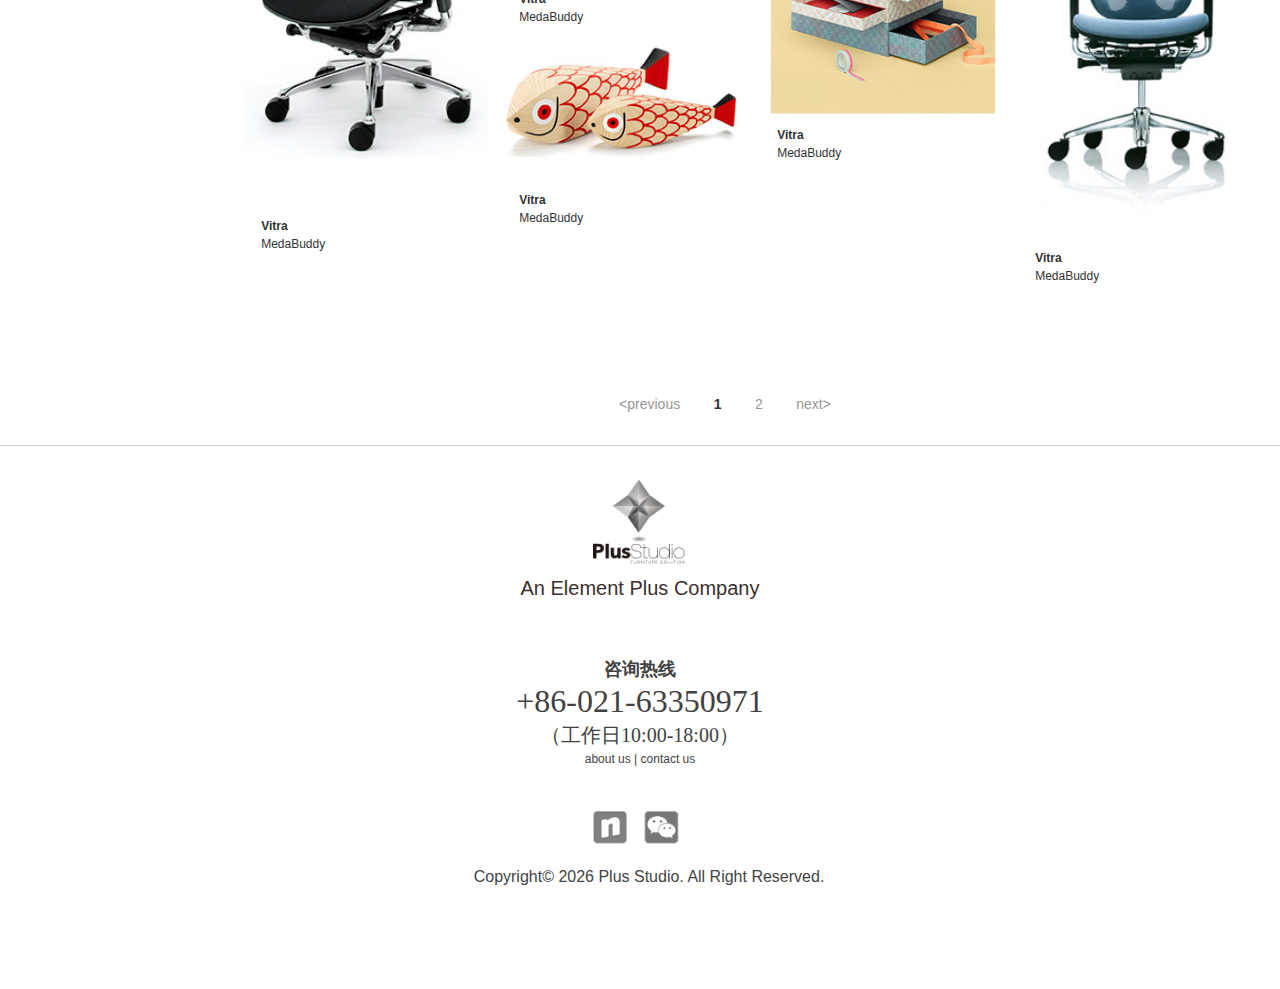
<file: app/html/product/slogo_vitra.html>
<!DOCTYPE html>
<html lang="en">
<head>
    <meta charset="UTF-8">
    <title>Plus Studio - 办公与世界同步</title>
    <script type="text/javascript" src="../../js/jquery.min.js"></script>
    <meta http-equiv="pragma" content="no-cache"/>
    <link rel="shortcut icon" href="../../images/favicon.ico" type="image/x-icon" />
    <link rel="stylesheet" href="../../css/normal-all.css"/>
    <link rel="stylesheet" href="../../css/style.css"/>
    <link rel="stylesheet" href="../../css/brand-detail.css"/>
</head>
<body>
<div class="wrap">
    <div id="header">
        <div class="nav">
            <div class="logo"><img src="../../images/logo.png" alt=""/></div>
            <div class="nav_01">
                <ul class="clearfix">
                    <li><a href="../../index.html">首页</a></li>
                    <li><a href="product.html">全部产品</a></li>
                    <li><a href="../Space_combination/office-a.html">空间组合</a></li>
                    <li><a href="../tiexin_servers.html">贴心服务</a></li>
                    <li><a href="../../contact_us.html">联系我们</a></li>
                </ul>
            </div>
        </div>
        <div class="phone">
            <div class="phone_txt clearfix">
                <div class="company_logo"><p>An Element Plus Company</p></div>
                <div class="phone_manager"><p>专业产品顾问为您提供咨询：+86-021-63350971（工作日10:00-18:00）</p></div>
            </div>
        </div>
    </div>
    <div id="container" class="clearfix">
        <div class="top">
            <p>
                <span><a href="../../index.html">首页</a></span>
                <span>></span>
                <span><a href="product.html">全部产品</a></span>
                <span>></span>
                <span>Vitra</span>
            </p>
        </div>
        <div class="left"><img src="../../images/product/product_slogo.png" alt=""/></div>
        <div class="right">
            <div class="right_chanping">
                <img src="../../images/Okamura.jpg" alt=""/>
                <div class="btn"></div>
            </div>
            <!--瀑布流-->
            <div id="container_xxx">
                <ul class="tiles-wrap animated" id="wookmark1">
                    <li>
                        <div class="water_pic"><a><img src="../../images/pubuliu/pic_02_03.png" alt="" /></a></div>
                        <div class="water_user bold">Vitra</div>
                        <div class="water_user">MedaBuddy</div>
                    </li>
                    <li>
                        <div class="water_pic"><a><img src="../../images/pubuliu/pic_02_05.png" alt="" /></a></div>
                        <div class="water_user bold">Vitra</div>
                        <div class="water_user">MedaBuddy</div>
                    </li>
                    <li>
                        <div class="water_pic"><a><img src="../../images/pubuliu/pic_02_07.png" alt="" /></a></div>
                        <div class="water_user bold">Vitra</div>
                        <div class="water_user">MedaBuddy</div>
                    </li>
                    <li>
                        <div class="water_pic"><a><img src="../../images/pubuliu/pic_02_09.png" alt="" /></a></div>
                        <div class="water_user bold">Vitra</div>
                        <div class="water_user">MedaBuddy</div>
                    </li>
                    <li>
                        <div class="water_pic"><a><img src="../../images/pubuliu/pic_02_13.png" alt="" /></a></div>
                        <div class="water_user bold">Vitra</div>
                        <div class="water_user">MedaBuddy</div>
                    </li>
                    <li>
                        <div class="water_pic"><a><img src="../../images/pubuliu/pic_02_14.png" alt="" /></a></div>
                        <div class="water_user bold">Vitra</div>
                        <div class="water_user">MedaBuddy</div>
                    </li>
                    <li>
                        <div class="water_pic"><a><img src="../../images/pubuliu/pic_02_16.png" alt="" /></a></div>
                        <div class="water_user bold">Vitra</div>
                        <div class="water_user">MedaBuddy</div>
                    </li>
                    <li>
                        <div class="water_pic"><a><img src="../../images/pubuliu/pic_02_18.png" alt="" /></a></div>
                        <div class="water_user bold">Vitra</div>
                        <div class="water_user">MedaBuddy</div>
                    </li>
                    <li>
                        <div class="water_pic"><a><img src="../../images/pubuliu/pic_03_03.png" alt="" /></a></div>
                        <div class="water_user bold">Vitra</div>
                        <div class="water_user">MedaBuddy</div>
                    </li>
                    <li>
                        <div class="water_pic"><a><img src="../../images/pubuliu/pic_03_06.png" alt="" /></a></div>
                        <div class="water_user bold">Vitra</div>
                        <div class="water_user">MedaBuddy</div>
                    </li>
                    <li>
                        <div class="water_pic"><a><img src="../../images/pubuliu/pic_03_09.png" alt="" /></a></div>
                        <div class="water_user bold">Vitra</div>
                        <div class="water_user">MedaBuddy</div>
                    </li>
                    <li>
                        <div class="water_pic"><a><img src="../../images/pubuliu/pic_03_12.png" alt="" /></a></div>
                        <div class="water_user bold">Vitra</div>
                        <div class="water_user">MedaBuddy</div>
                    </li>
                </ul>
                <!--page-->
                <div class="page_tab">
                    <p>
                        <span>&lt;previous</span>
                        <span class="first bold">1</span>
                        <span class="second">2</span>
                        <span>next&gt;</span>
                    </p>
                </div>

            </div><!--container end-->
        </div>
    </div>
    <!--版权-->
    <div id="footer">
        <div class="footer">
            <div>
                <div class="logo_footer"><img src="../../images/footer_logo.png" alt=""/></div>
                <p class="company_name">An Element Plus Company</p>
                <p class="servers">咨询热线</p>
                <p class="servers_phone">+86-021-63350971<br/><span>（工作日10:00-18:00）</span></p>

                <div class="lianjie">
                    <a href="../../contact_us.html#about">about us</a>
                    <span>|</span>
                    <a href="../../contact_us.html#contact">contact us</a>
                </div>
                <div class="sina">
                    <img id="sina" src="../../images/sina.png" alt=""/>
                    <div class="sina_tanchuang"><img src="../../images/sina_img.png" alt=""/></div>
                </div>
                <div class="weixin_btn">
                    <img id="weixin_btn" src="../../images/weixin_btn.png" alt=""/>
                    <div class="weixin_btn_tanchuang"><img src="../../images/weixin_img.png" alt=""/></div>
                </div>
                <p class="copy">Copyright&copy; <script language="JavaScript">var now = new Date();var year = now.getFullYear();document.write(year);</script> Plus Studio. All Right Reserved.</p>
            </div>
        </div>
    </div>
    <script>
        $(function(){
            var $width=$(window).width();
            if($width<1334){
                $('.phone_txt').width('1280px');
                $('.nav').width('1280px');
            }else{
                $('.phone_txt').width('1280px');
            }

            $(window).resize(function(){
                var $width=$(window).width();
                if($width<1334){
                    $('.phone_txt').width('1280px');
                    $('.nav').width('1280px');
                }else{
                    $('.phone_txt').width('1280px');
                }
            })
        });
    </script>
    <script type="text/javascript" src="../../js/product.js"></script>
    <script type="text/javascript" src="../../js/wookmark.js"></script>
    <script type="text/javascript">
        window.onload = function () {
            var wookmark1 = new Wookmark('#wookmark1', {
                outerOffset: 10, // Optional, the distance to the containers border
//            itemWidth: 145 // Optional, the width of a grid item
                align:"left"        /*新增修改*/
            });
        };
    </script>
</body>
</html>
</file>
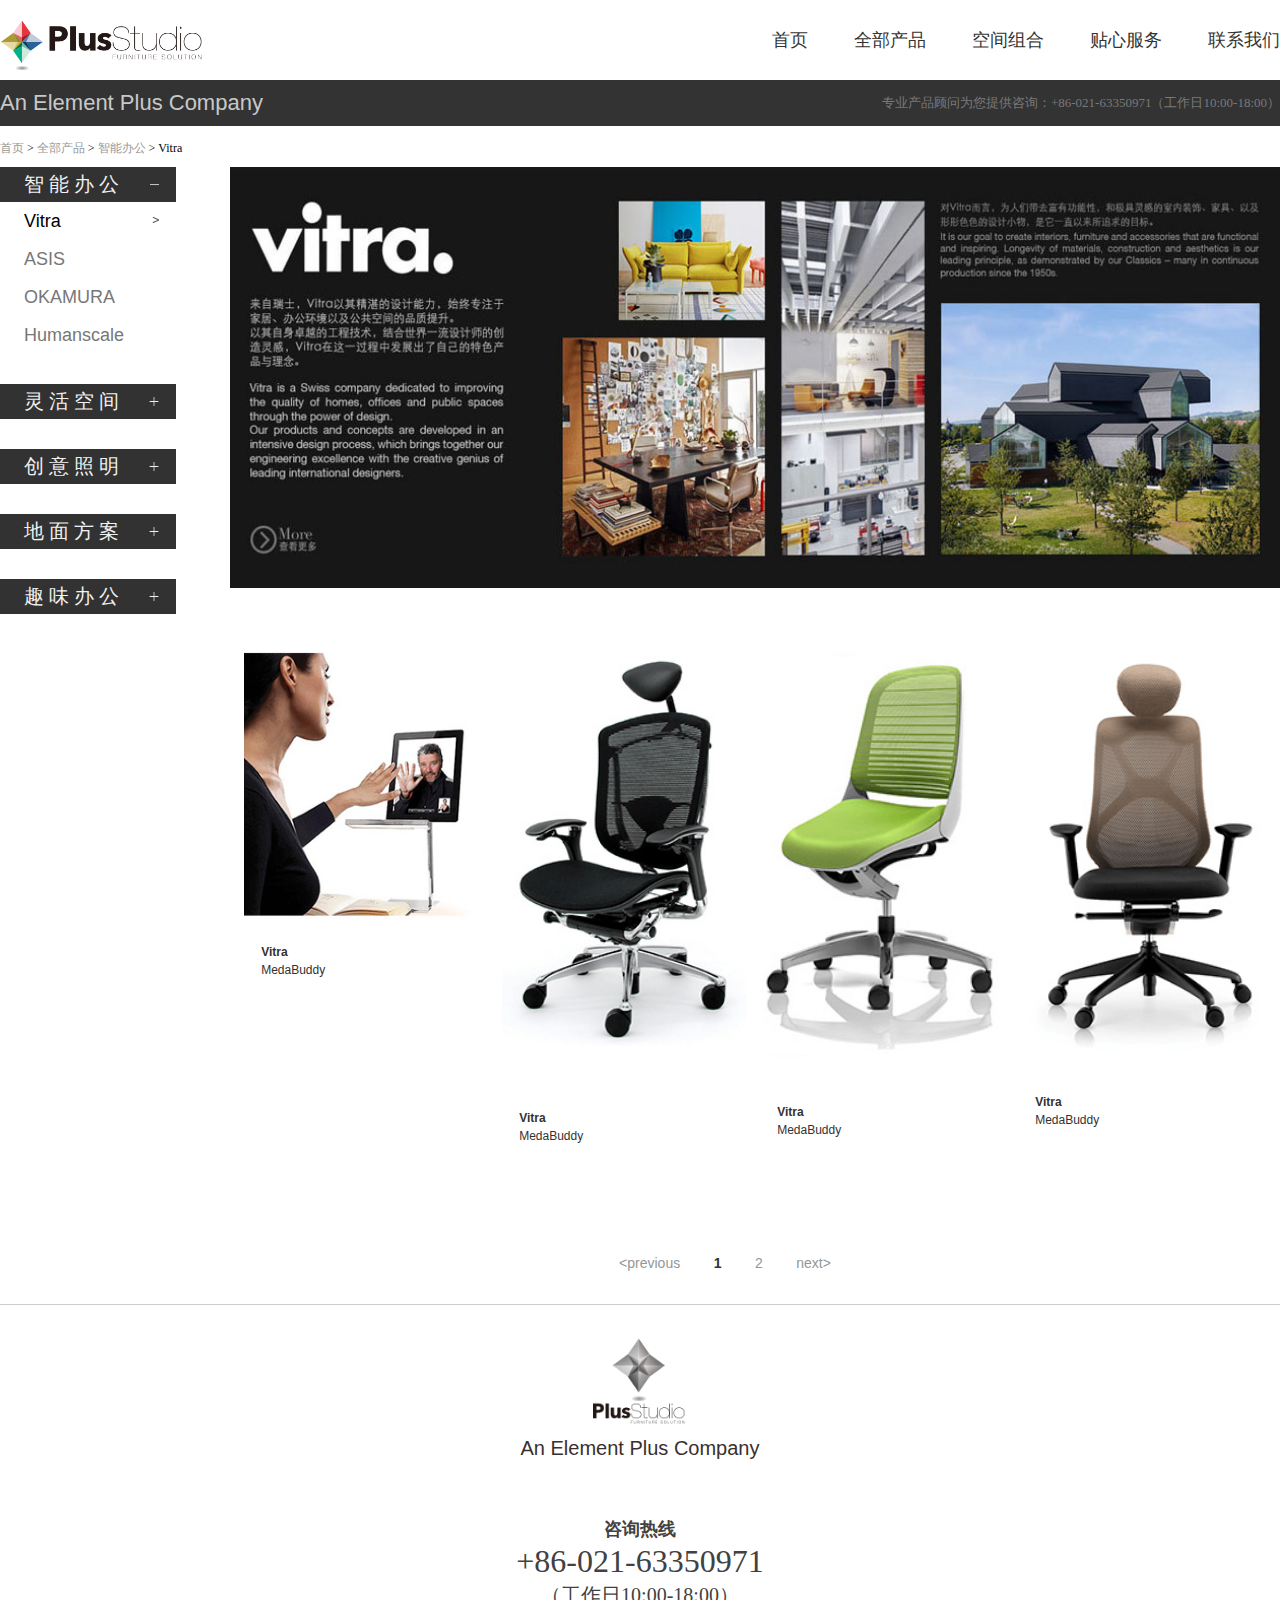
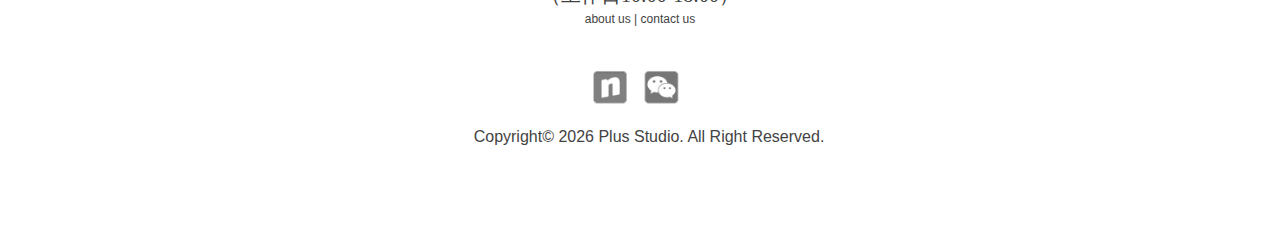
<file: app/html/product/vitra.html>
<!DOCTYPE html>
<html lang="en">
<head>
    <meta charset="UTF-8">
    <title>Plus Studio - 办公与世界同步</title>
    <script type="text/javascript" src="../../js/jquery.min.js"></script>
    <meta http-equiv="pragma" content="no-cache"/>
    <link rel="shortcut icon" href="../../images/favicon.ico" type="image/x-icon" />
    <link rel="stylesheet" href="../../css/normal-all.css"/>
    <link rel="stylesheet" href="../../css/style.css"/>
    <link rel="stylesheet" href="../../css/vitra.css"/>
</head>
<body>
<div class="wrap">
    <div id="header">
        <div class="nav">
            <div class="logo"><img src="../../images/logo.png" alt=""/></div>
            <div class="nav_01">
                <ul class="clearfix">
                    <li><a href="../../index.html">首页</a></li>
                    <li><a href="product.html">全部产品</a></li>
                    <li><a href="../Space_combination/office-a.html">空间组合</a></li>
                    <li><a href="../tiexin_servers.html">贴心服务</a></li>
                    <li><a href="../../contact_us.html">联系我们</a></li>
                </ul>
            </div>
        </div>
        <div class="phone">
            <div class="phone_txt clearfix">
                <div class="company_logo"><p>An Element Plus Company</p></div>
                <div class="phone_manager"><p>专业产品顾问为您提供咨询：+86-021-63350971（工作日10:00-18:00）</p></div>
            </div>
        </div>
    </div>
    <div id="container" class="clearfix">
        <div class="top">
            <p>
                <span><a href="../../index.html">首页</a></span>
                <span>></span>
                <span><a href="product.html">全部产品</a></span>
                <span>></span>
                <span><a href="product.html">智能办公</a></span>
                <span>></span>
                <span>Vitra</span>
            </p>
        </div>
        <div id="firstpane" class="menu_list">

            <h4 class="menu_head current" style="margin: 0;">智 能 办 公</h4>
            <div class="menu_body" style="display: block;">
                <a class="jiantou" href="vitra.html">Vitra</a>
                <a href="asis.html">ASIS</a>
                <a href="okamura.html">OKAMURA</a>
                <a href="humanscale.html">Humanscale</a>
            </div>

            <h4 class="menu_head">灵 活 空 间</h4>
            <div class="menu_body">
                <a href="#">Vitra</a>
                <a href="#">ASIS</a>
                <a href="#">OKAMURA</a>
                <a href="#">Humanscale</a>
            </div>

            <h4 class="menu_head">创 意 照 明</h4>
            <div class="menu_body">
                <a href="#">Vitra</a>
                <a href="#">ASIS</a>
                <a href="#">OKAMURA</a>
                <a href="#">Humanscale</a>
            </div>

            <h4 class="menu_head">地 面 方 案</h4>
            <div class="menu_body">
                <a href="#">Vitra</a>
                <a href="#">ASIS</a>
                <a href="#">OKAMURA</a>
                <a href="#">Humanscale</a>
            </div>

            <h4 class="menu_head">趣 味 办 公</h4>
            <div class="menu_body">
                <a href="#">Vitra</a>
                <a href="#">ASIS</a>
                <a href="#">OKAMURA</a>
                <a href="#">Humanscale</a>
            </div>

        </div>
        <div class="right">
            <div class="right_chanping">
                <img src="../../images/Vitra.jpg" alt=""/>
                <a href="slogo_vitra.html"><div class="btn"></div></a>
            </div>
            <!--瀑布流-->
            <div id="container_xxx">
                <ul class="tiles-wrap animated" id="wookmark1">
                    <li>
                        <div class="water_pic"><a href="vitra_content.html"><img src="../../images/pubuliu/pic_03_35.png" alt="" /></a></div>
                        <div class="water_user bold">Vitra</div>
                        <div class="water_user">MedaBuddy</div>
                    </li>
                    <li>
                        <div class="water_pic"><a><img src="../../images/pubuliu/pic_02_05.png" alt="" /></a></div>
                        <div class="water_user bold">Vitra</div>
                        <div class="water_user">MedaBuddy</div>
                    </li>
                    <li>
                        <div class="water_pic"><a><img src="../../images/pubuliu/pic_02_07.png" alt="" /></a></div>
                        <div class="water_user bold">Vitra</div>
                        <div class="water_user">MedaBuddy</div>
                    </li>
                    <li>
                        <div class="water_pic"><a><img src="../../images/pubuliu/pic_02_09.png" alt="" /></a></div>
                        <div class="water_user bold">Vitra</div>
                        <div class="water_user">MedaBuddy</div>
                    </li>
                    <!--<li>-->
                        <!--<div class="water_pic"><a><img src="../../images/pubuliu/pic_02_13.png" alt="" /></a></div>-->
                        <!--<div class="water_user bold">Vitra</div>-->
                        <!--<div class="water_user">MedaBuddy</div>-->
                    <!--</li>-->
                    <!--<li>-->
                        <!--<div class="water_pic"><a><img src="../../images/pubuliu/pic_02_14.png" alt="" /></a></div>-->
                        <!--<div class="water_user bold">Vitra</div>-->
                        <!--<div class="water_user">MedaBuddy</div>-->
                    <!--</li>-->
                    <!--<li>-->
                        <!--<div class="water_pic"><a><img src="../../images/pubuliu/pic_02_16.png" alt="" /></a></div>-->
                        <!--<div class="water_user bold">Vitra</div>-->
                        <!--<div class="water_user">MedaBuddy</div>-->
                    <!--</li>-->
                    <!--<li>-->
                        <!--<div class="water_pic"><a><img src="../../images/pubuliu/pic_02_18.png" alt="" /></a></div>-->
                        <!--<div class="water_user bold">Vitra</div>-->
                        <!--<div class="water_user">MedaBuddy</div>-->
                    <!--</li>-->
                    <!--<li>-->
                        <!--<div class="water_pic"><a><img src="../../images/pubuliu/pic_03_03.png" alt="" /></a></div>-->
                        <!--<div class="water_user bold">Vitra</div>-->
                        <!--<div class="water_user">MedaBuddy</div>-->
                    <!--</li>-->
                    <!--<li>-->
                        <!--<div class="water_pic"><a><img src="../../images/pubuliu/pic_03_06.png" alt="" /></a></div>-->
                        <!--<div class="water_user bold">Vitra</div>-->
                        <!--<div class="water_user">MedaBuddy</div>-->
                    <!--</li>-->
                    <!--<li>-->
                        <!--<div class="water_pic"><a><img src="../../images/pubuliu/pic_03_09.png" alt="" /></a></div>-->
                        <!--<div class="water_user bold">Vitra</div>-->
                        <!--<div class="water_user">MedaBuddy</div>-->
                    <!--</li>-->
                    <!--<li>-->
                        <!--<div class="water_pic"><a><img src="../../images/pubuliu/pic_03_12.png" alt="" /></a></div>-->
                        <!--<div class="water_user bold">Vitra</div>-->
                        <!--<div class="water_user">MedaBuddy</div>-->
                    <!--</li>-->
                </ul>
                <!--page-->
                <div class="page_tab">
                    <p>
                        <span>&lt;previous</span>
                        <span class="first bold">1</span>
                        <span class="second">2</span>
                        <span>next&gt;</span>
                    </p>
                </div>

            </div><!--container end-->
        </div>
    </div>
</div>
<!--版权-->
    <div id="footer">
        <div class="footer">
            <div>
                <div class="logo_footer"><img src="../../images/footer_logo.png" alt=""/></div>
                <p class="company_name">An Element Plus Company</p>
                <p class="servers">咨询热线</p>
                <p class="servers_phone">+86-021-63350971<br/><span>（工作日10:00-18:00）</span></p>

                <div class="lianjie">
                    <a href="../../contact_us.html#about">about us</a>
                    <span>|</span>
                    <a href="../../contact_us.html#contact">contact us</a>
                </div>
                <div class="sina">
                    <img id="sina" src="../../images/sina.png" alt=""/>
                    <div class="sina_tanchuang"><img src="../../images/sina_img.png" alt=""/></div>
                </div>
                <div class="weixin_btn">
                    <img id="weixin_btn" src="../../images/weixin_btn.png" alt=""/>
                    <div class="weixin_btn_tanchuang"><img src="../../images/weixin_img.png" alt=""/></div>
                </div>
            <p class="copy">Copyright&copy; <script language="JavaScript">var now = new Date();var year = now.getFullYear();document.write(year);</script> Plus Studio. All Right Reserved.</p>
            </div>
        </div>
    </div>
<script>
    $(function(){
        var $width=$(window).width();
        if($width<1334){
            $('.phone_txt').width('1280px');
            $('.nav').width('1280px');
        }else{
            $('.phone_txt').width('1280px');
        }

        $(window).resize(function(){
            var $width=$(window).width();
            if($width<1334){
                $('.phone_txt').width('1280px');
                $('.nav').width('1280px');
            }else{
                $('.phone_txt').width('1280px');
            }
        })
    });
</script>
<script type="text/javascript" src="../../js/product.js"></script>
<script type="text/javascript" src="../../js/wookmark.js"></script>
<script type="text/javascript">
    window.onload = function () {
        var wookmark1 = new Wookmark('#wookmark1', {
            outerOffset: 10, // Optional, the distance to the containers border
//            itemWidth: 145 // Optional, the width of a grid item
            align:"left"        /*新增修改*/
        });
    };
</script>
</body>
</html>
</file>
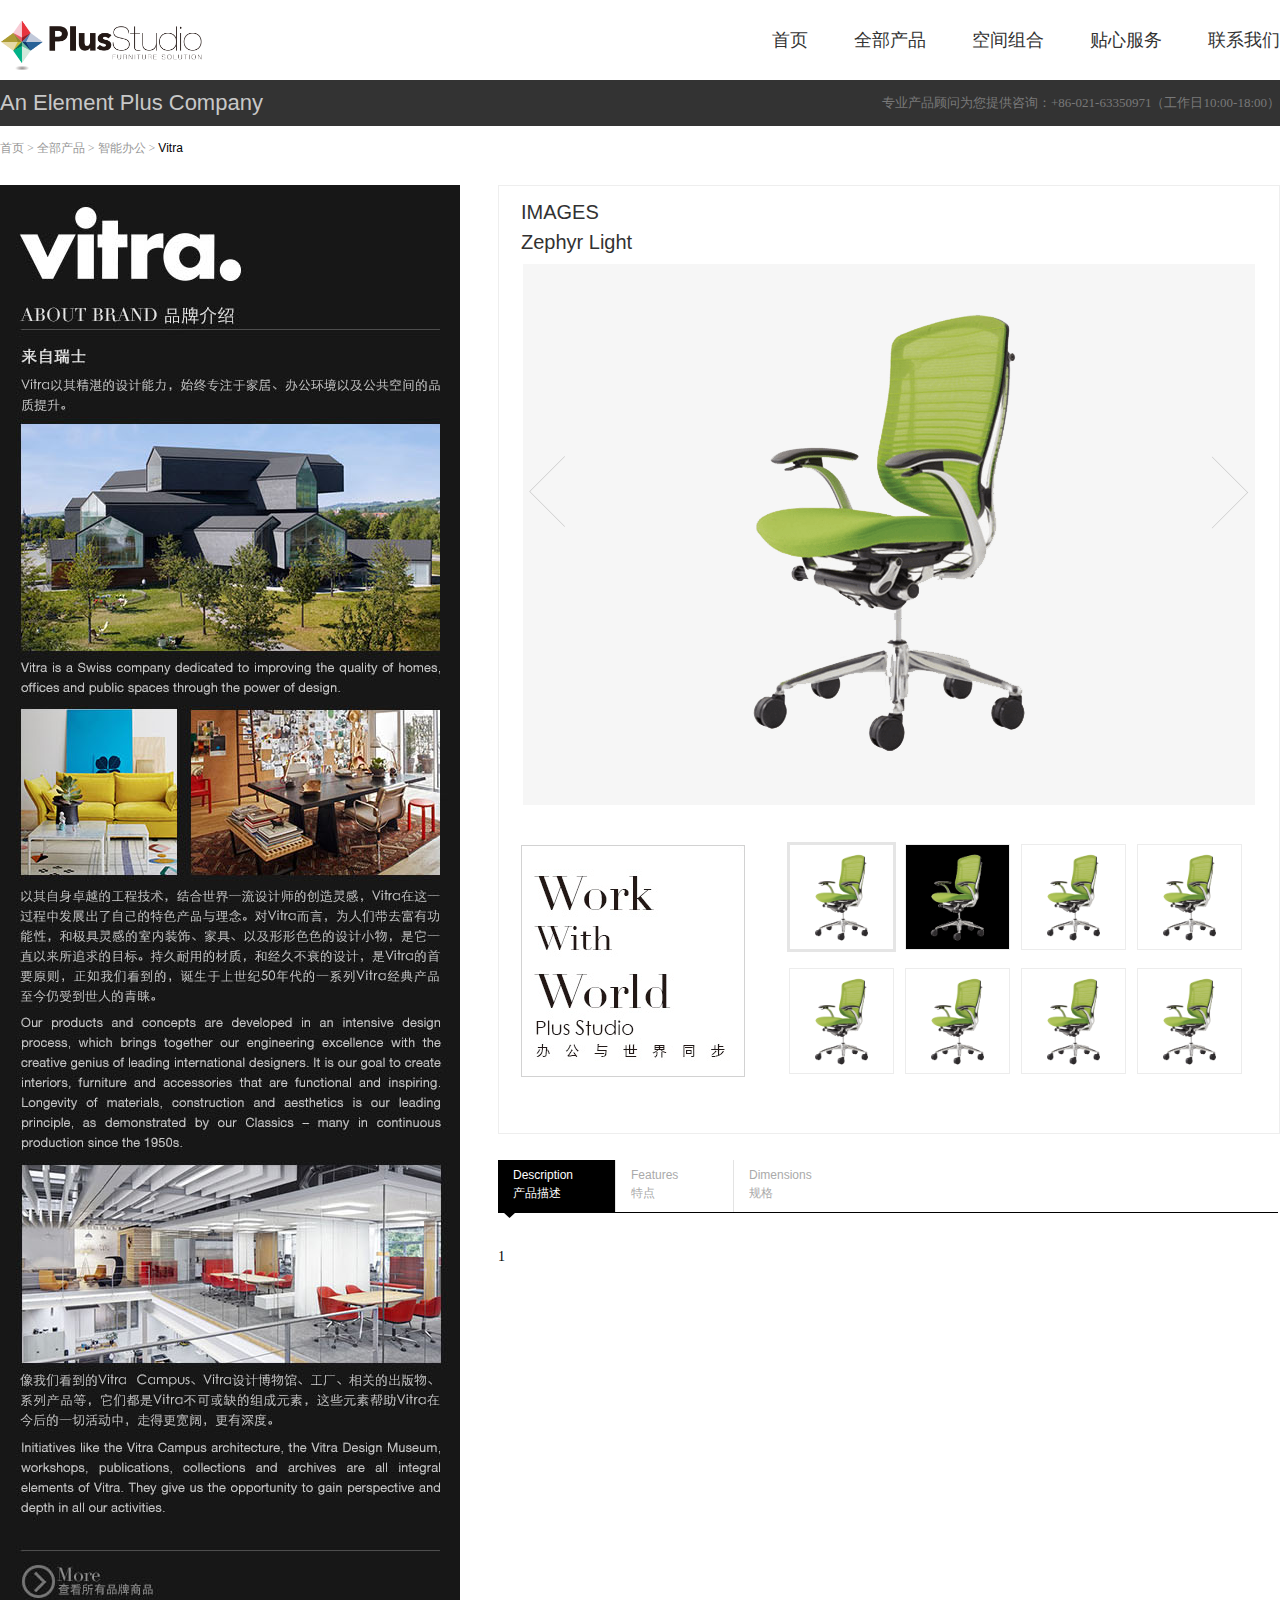
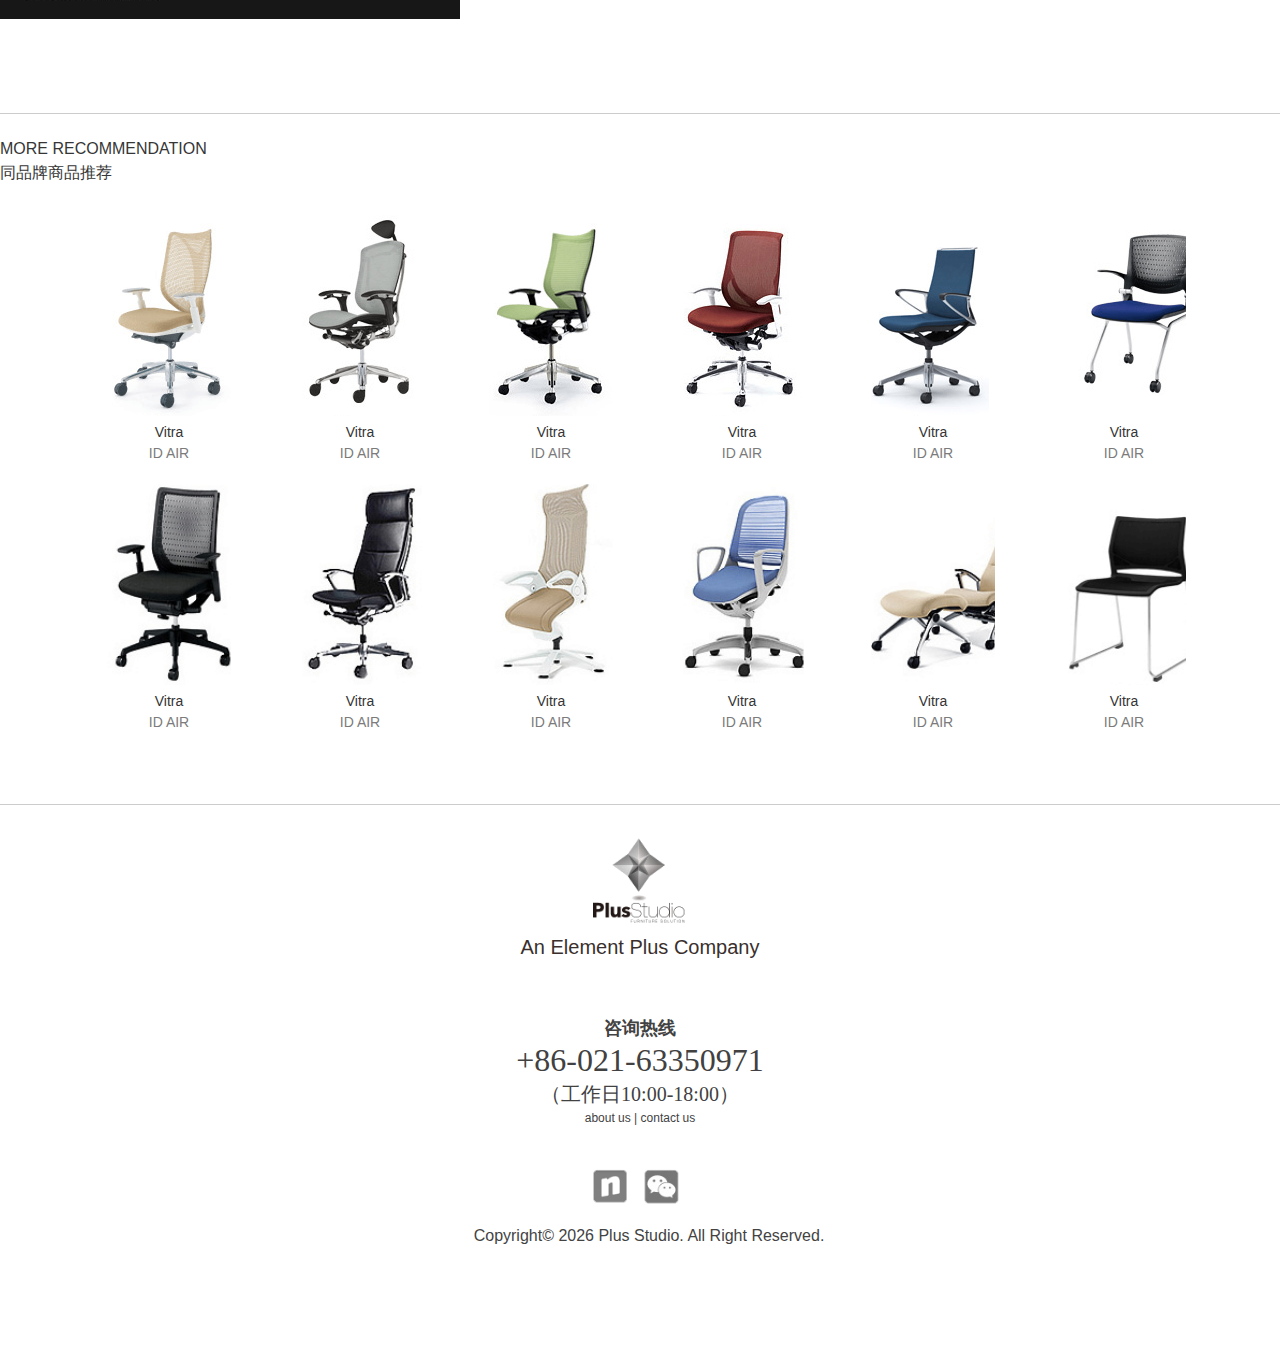
<file: app/html/product/vitra_content.html>
<!DOCTYPE html>
<html lang="en">
<head>
    <meta charset="UTF-8">
    <title>Plus Studio - 办公与世界同步</title>
    <script type="text/javascript" src="../../js/jquery.min.js"></script>
    <meta http-equiv="pragma" content="no-cache"/>
    <link rel="shortcut icon" href="../../images/favicon.ico" type="image/x-icon" />
    <link rel="stylesheet" href="../../css/normal-all.css"/>
    <link rel="stylesheet" href="../../css/style.css"/>
    <link rel="stylesheet" href="../../css/detail.css"/>
</head>
<body>
<div class="wrap">
    <div id="header">
        <div class="nav">
            <div class="logo"><img src="../../images/logo.png" alt=""/></div>
            <div class="nav_01">
                <ul class="clearfix">
                    <li><a href="../../index.html">首页</a></li>
                    <li><a href="../product/product.html">全部产品</a></li>
                    <li><a href="../Space_combination/office-a.html">空间组合</a></li>
                    <li><a href="../tiexin_servers.html">贴心服务</a></li>
                    <li><a href="../../contact_us.html">联系我们</a></li>
                </ul>
            </div>
        </div>
        <div class="phone">
            <div class="phone_txt clearfix">
                <div class="company_logo"><p>An Element Plus Company</p></div>
                <div class="phone_manager"><p>专业产品顾问为您提供咨询：+86-021-63350971（工作日10:00-18:00）</p></div>
            </div>
        </div>
    </div>
    <div id="container" class="clearfix">
        <div class="top">
            <p>
                <span><a href="../../index.html">首页</a></span>
                <span>></span>
                <span><a href="product.html">全部产品</a></span>
                <span>></span>
                <span><a href="product.html">智能办公</a></span>
                <span>></span>
                <span>Vitra</span>
            </p>
        </div>
        <div class="txt_banner clearfix">
            <div class="left">
                <img src="../../images/product/left_Vitra.jpg" alt=""/>
                <a href="slogo_vitra.html"><div class="btn"></div></a>
            </div>
            <div class="right">
                <div id="banner">
                    <div class="title_01">
                        <p>IMAGES</p>
                        <p>Zephyr Light</p>
                    </div>
                    <div class="big_pic clearfix">
                        <div class="prev"><img src="../../images/prev.png" alt=""/></div>
                        <div class="next"><img src="../../images/next.png" alt=""/></div>
                        <ul class="clearfix">
                            <li><img src="../../images/green_chair.png" alt=""/></li>
                            <li><img src="../../images/green_chair1.png" alt=""/></li>
                            <li><img src="../../images/green_chair.png" alt=""/></li>
                            <li><img src="../../images/green_chair.png" alt=""/></li>
                            <li><img src="../../images/green_chair.png" alt=""/></li>
                            <li><img src="../../images/green_chair.png" alt=""/></li>
                            <li><img src="../../images/green_chair.png" alt=""/></li>
                            <li><img src="../../images/green_chair.png" alt=""/></li>
                        </ul>
                    </div>
                    <div class="small_pic clearfix">
                        <div class="weixin"><img src="../../images/weixin.png" alt=""/></div>
                        <div class="small_pic_banner">
                            <ul>
                                <li class="fir" style="outline: 3px solid #E5E5E5;"><img src="../../images/green_chair.png" alt=""/></li>
                                <li class="fir"><img src="../../images/green_chair1.png" alt=""/></li>
                                <li class="fir"><img src="../../images/green_chair.png" alt=""/></li>
                                <li class="fir"><img src="../../images/green_chair.png" alt=""/></li>
                                <li class="fir"><img src="../../images/green_chair.png" alt=""/></li>
                                <li class="fir"><img src="../../images/green_chair.png" alt=""/></li>
                                <li class="fir"><img src="../../images/green_chair.png" alt=""/></li>
                                <li class="fir"><img src="../../images/green_chair.png" alt=""/></li>
                            </ul>
                        </div>
                    </div>
                </div>
                <div class="editor">
                    <div class="editor_nav clearfix">
                        <ul class="clearfix">
                            <li class="editor_nav_01 black">
                                <p>Description</p>
                                <p>产品描述</p>
                            </li>
                            <li class="editor_nav_01">
                                <p>Features</p>
                                <p>特点</p>
                            </li>
                            <li class="editor_nav_01">
                                <p>Dimensions</p>
                                <p>规格</p>
                            </li>
                        </ul>
                        <div class="arrow">
                            <div class="jiantou_01"><img src="../../images/product/arrow_down.png" alt=""/></div>
                        </div>
                    </div>
                    <div class="text_editor">
                        <div class="editor_txt" id="product_about">1</div>
                        <div class="editor_txt" id="technology">2</div>
                        <div class="editor_txt" id="dimension">3</div>
                    </div>
                </div>
            </div>
        </div>
        <div class="bottom_product_show">
            <div class="bottom_product_show_title">
                <p class="eng_title">MORE RECOMMENDATION </p>
                <p>同品牌商品推荐</p>
            </div>
            <div class="bottom_product_show_pic clearfix">
                <ul>
                    <li>
                        <div>
                            <img src="../../images/product/pic_01_03.png" alt=""/>
                            <p class="first">Vitra</p>
                            <p>ID AIR</p>
                        </div>
                    </li>
                    <li>
                        <div>
                            <img src="../../images/product/pic_01_05.png" alt=""/>
                            <p class="first">Vitra</p>
                            <p>ID AIR</p>
                        </div>
                    </li>
                    <li>
                        <div>
                            <img src="../../images/product/pic_01_07.png" alt=""/>
                            <p class="first">Vitra</p>
                            <p>ID AIR</p>
                        </div>
                    </li>
                    <li>
                        <div>
                            <img src="../../images/product/pic_01_09.png" alt=""/>
                            <p class="first">Vitra</p>
                            <p>ID AIR</p>
                        </div>
                    </li>
                    <li>
                        <div>
                            <img src="../../images/product/pic_01_11.png" alt=""/>
                            <p class="first">Vitra</p>
                            <p>ID AIR</p>
                        </div>
                    </li>
                    <li>
                        <div>
                            <img src="../../images/product/pic_01_13.png" alt=""/>
                            <p class="first">Vitra</p>
                            <p>ID AIR</p>
                        </div>
                    </li>
                    <li>
                        <div>
                            <img src="../../images/product/pic_01_21.png" alt=""/>
                            <p class="first">Vitra</p>
                            <p>ID AIR</p>
                        </div>
                    </li>
                    <li>
                        <div>
                            <img src="../../images/product/pic_01_22.png" alt=""/>
                            <p class="first">Vitra</p>
                            <p>ID AIR</p>
                        </div>
                    </li>
                    <li>
                        <div>
                            <img src="../../images/product/pic_01_23.png" alt=""/>
                            <p class="first">Vitra</p>
                            <p>ID AIR</p>
                        </div>
                    </li>
                    <li>
                        <div>
                            <img src="../../images/product/pic_01_24.png" alt=""/>
                            <p class="first">Vitra</p>
                            <p>ID AIR</p>
                        </div>
                    </li>
                    <li>
                        <div>
                            <img src="../../images/product/pic_01_26.png" alt=""/>
                            <p class="first">Vitra</p>
                            <p>ID AIR</p>
                        </div>
                    </li>
                    <li>
                        <div>
                            <img src="../../images/product/pic_01_28.png" alt=""/>
                            <p class="first">Vitra</p>
                            <p>ID AIR</p>
                        </div>
                    </li>
                </ul>
            </div>
        </div>
    </div>
</div>
<!--版权-->
<div id="footer">
    <div class="footer">
        <div>
            <div class="logo_footer"><img src="../../images/footer_logo.png" alt=""/></div>
            <p class="company_name">An Element Plus Company</p>
            <p class="servers">咨询热线</p>
            <p class="servers_phone">+86-021-63350971<br/><span>（工作日10:00-18:00）</span></p>

            <div class="lianjie">
                <a href="../../contact_us.html#about">about us</a>
                <span>|</span>
                <a href="../../contact_us.html#contact">contact us</a>
            </div>
            <div class="sina">
                <img id="sina" src="../../images/sina.png" alt=""/>
                <div class="sina_tanchuang"><img src="../../images/sina_img.png" alt=""/></div>
            </div>
            <div class="weixin_btn">
                <img id="weixin_btn" src="../../images/weixin_btn.png" alt=""/>
                <div class="weixin_btn_tanchuang"><img src="../../images/weixin_img.png" alt=""/></div>
            </div>
            <p class="copy">Copyright&copy; <script language="JavaScript">var now = new Date();var year = now.getFullYear();document.write(year);</script> Plus Studio. All Right Reserved.</p>
        </div>
    </div>
</div>
<script>
    $(function(){
        var $width=$(window).width();
        if($width<1334){
            $('.phone_txt').width('1280px');
            $('.nav').width('1280px');
        }else{
            $('.phone_txt').width('1280px');
        }

        $(window).resize(function(){
            var $width=$(window).width();
            if($width<1334){
                $('.phone_txt').width('1280px');
                $('.nav').width('1280px');
            }else{
                $('.phone_txt').width('1280px');
            }
        })
    });
</script>
<script type="text/javascript" src="../../js/product_02.js"></script>
</body>
</html>
</file>
<file: app/css/style.css>
.wrap{
    width:100%;
    max-width: 1920px;
    min-width: 1280px;
    overflow: hidden;
}
a:hover {
    color: black;
    text-decoration: none;
}
.top a:hover {
    color: black;
}
#header{
    width:100%;
    max-width: 1920px;
    min-width: 1280px;
    background: white;
}
.nav{
    width:1280px;
    margin: 0 auto;
    height: 80px;
}
.logo, .logo img{
    width:203px;
    height:50px;
}
.logo{
    padding-top: 20px;
    float: left;
}
.nav_01{
    float: right;
}
.nav_01 ul li{
    float: left;
    width: 118px;
    text-align: right;
    font-size: 18px;
    line-height: 80px;
    /*font-family: "黑体";*/
}
.nav_01 ul li a{
    color: #333333;
}
.nav_01 ul li a:hover{
    text-decoration: none;
}
.phone{
    width:100%;
    background: #333333;
}
.phone_txt{
    width:60%;
    margin: 0 auto;
}
.company_logo{
    color: #c8c8c8;
    float: left;
    line-height: 46px;
    font-size: 22px;
    font-family: "Arial";
}
/*.phone_manager{
    color: #797979;
    float: right;
    line-height: 46px;
    font-size: 17px;
    !*font-family: "黑体";*!
    font-weight: bolder;
    letter-spacing: 0.4px;
}*/


.phone_manager{
    color: #797979;
    float: right;
    line-height: 46px;
    font-size: 13px;
    /*font-family: "黑体";*/
    letter-spacing:0;
}


#footer{
    width:100%;
    max-width: 1920px;
    min-width: 1280px;
    background: white;
    border-top: 1px solid #cccccc;
}
.footer {
    width: 367px;
    margin: 0 auto;
    padding-top: 31px;
    padding-bottom: 100px;
    position: relative;
}
.footer div{
    text-align: center;
}
.logo_footer{
    width: 29%;
    margin: 0 auto;
}
.logo_footer img{
    width:100%;
}
.company_name {
    color: #3a2f2d;
    font-size: 20px;
    padding-bottom: 53px;
    font-family: "Arial";
}
.servers {
    color: #424242;
    font-size: 18px;
    /*font-family: "黑体";*/
    font-weight: bold;
}
/*.servers_phone{
    color: #414141;
    font-size: 32px;
    font-family: "HelveticaNeueLT LightCond";
}*/

.servers_phone{
    color: #414141;
    margin-top: 3px;
    font-size: 32px;
    line-height: 30px;
}
.servers_phone span{
    font-size: 20px;
}


.lianjie a, .lianjie {
    font-size: 12px;
    color: #424242;
    font-family: "Arial";
}
.lianjie{
    padding-bottom: 42px;
}
.sina{
    width: 45px;
    float: left;
    margin-left: 131px;
    cursor: pointer;
}
.sina img{
    width:100%;
}
.weixin_btn{
    width: 40px;
    float: left;
    margin-left: 8px;
    cursor: pointer;
}
.weixin_btn img{
    width:100%;
}
.copy{
    width: 385px;
    color: #434343;
    padding-top: 55px;
    font-size: 16px;
    font-family: "Arial";
}
.sina_tanchuang {
    width:36%;
    position: absolute;
    top: 35%;
    left: 32%;
    display: none;
}
.weixin_btn_tanchuang {
    width:36%;
    position: absolute;
    top: 35%;
    left: 32%;
    display: none;
}
.sina:hover>.sina_tanchuang{
    display: block;
}
.weixin_btn:hover>.weixin_btn_tanchuang{
    display: block;
}
.top{
    color: #979797;
    font-size: 12px;
    /*font-family: "黑体";*/
}
.top a{
    color: #979797;
}
</file>
<file: app/css/index.css>
.big_pic {
    width: 100%;
    background: #c4c4c4;
    height:582px;
}
.big_pic p{
    width: 100%;
}
.title_txt{
    width:1280px;
    margin: 0 auto;
    padding-top: 186px;
    padding-left: 100px;
}
.txt_01{
    font-size: 24px;
    color:white;
}
/*图片banner*/
/*.banner{
    width:100%;
    position: relative;
    overflow: hidden;
}
.banner img{
    width:100%;
}
.banner ul.long{
    width:500%;
}
.banner ul.long li{
    width:20%;
    float: left;
}
.banner ul.long li img{
    width:100%;
}
.banner div.point ul li{
    width:10px;
    height:10px;
    float: left;
    background: #b8b8b8;
    border-radius: 10px;
    margin-left: 10px;
    cursor: pointer;
}
.banner div.point{
    position: absolute;
    bottom: 60px;
    left: 50%;
    margin-left: -62.5px;
}
.banner div.point ul li.on{
    background: #7b7b7b;
}*/
/*新增修改*/
#banner{
    width:100%;
    position: relative;
}
#banner .banner{
    width:100%;
    overflow: hidden;
}
#banner .banner ul{
    width:500%;
    overflow: hidden;
}
#banner .banner ul li{
    width:20%;
    float: left;
}
#banner .banner ul li img{
    width:100%;
    display: block;
}
#banner div.point{
    position: absolute;
    bottom: 60px;
    left: 50%;
    margin-left: -62.5px;
}
#banner div.point ul li{
    width:10px;
    height:10px;
    float: left;
    background: #b8b8b8;
    border-radius: 100%;
    margin-left: 10px;
    cursor: pointer;
}
#banner div.point ul li.on{
    background: #7b7b7b;
}
/*3张图*/
.screen{
    width:100%;
    position: relative;
    overflow: hidden;
}
.screen div.title {
    font-size: 40px;
    position: absolute;
    top: 1%;
    left: 50%;
    margin-left: -108.15px;
    color:#0E0E0E;
    font-family: "Arial";
}
.screen ul.long{
    width:500%;
}
.screen ul.long li{
    width:20%;
    float: left;
}
.screen ul.long li img{
    width:100%;
}
.screen div.point ul li{
    width:10px;
    height:10px;
    float: left;
    background: #b8b8b8;
    border-radius: 10px;
    margin-left: 10px;
    cursor: pointer;
}
/*.screen div.point{
    position: absolute;
    top: 10%;
    left: 50%;
    margin-left: -35.5px;
}*/

.screen div.point{
    position: absolute;
    bottom: 40px;
    left: 50%;
    margin-left: -35.5px;
}



/*选项卡*/
.card_choose {
    width: 100%;
    background: white;
}
.logo_choose{
    width:1280px;
    height: 100px;
    margin: 0 auto;
}
.logo_sec{
    float: left;
    padding-top: 30px;
}

.Exhibitor{float: right; width:670px; overflow:auto;margin-top: 4px;}
.hl_main5_content{width:670px;float:left;margin-top: 10px;}
.h1_main5_title{ height:30px; background:#999; line-height:30px; padding-left:10px; font-size:14px; font-weight:bold;}
/*.hl_main5_content1{width:600px; overflow:hidden; float:left; margin-left:20px;}*/
.hl_main5_content1{width:595px; overflow:hidden; float:left; margin:0 20px;}
.hl_main5_content1 ul{width:1600px; overflow:hidden;}


/*
.hl_main5_content1 ul li{ float:left; width:136px; display:inline; margin-right:15px;}
*/
/*.hl_main5_content1 ul li{ float:left; width:136px;height: 65px; display:inline; margin-right:15px;}*/
.hl_main5_content1 ul li{ float:left; display:inline; margin-right:15px;}   /*修改2*/




.hl_scrool_leftbtn{width:14px; height:38px;background:url(../images/hl_scroll_left.png) no-repeat; float:left; cursor:pointer;}

/*新增  首页icon图 */
/*.hl_main5_content1 ul li a{
    width: 138px;
    height: 67px;
    display: block;
}*/
/*修改2*/
.hl_main5_content1 ul li a{
    display: block;
}
.hl_main5_content1 ul li a img{
    display: block;
}
/*.hl_main5_content1 ul li a img{
    width: 136px;
    height: 65px;
}*/

.hl_scrool_rightbtn{width:20px; height:38px;background:url(../images/hl_scroll_right.png) no-repeat; float:right; cursor:pointer;}
.demoList li{
    border:1px solid #f6f6f6;
    cursor: pointer;
}
.demoList li.choose_01 {
    border: 1px solid #7E7E7E;
}
.screen_show {
    width: 100%;
    background: #171717;
}
.screen_show div img{
    width:100%;
    display: block; /*修改*/
}
/*.screen_show div{
    width:1280px;
    margin: 0 auto;
    padding-top: 52px;
    display: none;
    position: relative;
}*/
/*修改1*/
.screen_show div{
    width:1280px;
    margin: 0 auto;
    display: none;
    position: relative;
}
.screen_show div div.btn_slogo{
    position: absolute;
    width: 307px;
    height: 70px;
    bottom: 8%;
    left: 2%;
    z-index: 10;
    padding-top: 0;
}
.screen_show div:first-child{
    display: block;
}
.card_choose div.screen_show div.show_002, .card_choose div.screen_show div.show_003,
.card_choose div.screen_show div.show_004, .card_choose div.screen_show div.show_005,
.card_choose div.screen_show div.show_006, .card_choose div.screen_show div.show_007,
.card_choose div.screen_show div.show_008{
    display: none;
}
.pic_show_01 {
    width:100%;
    background: white;
    padding-bottom: 76px;
}
.pic_show_01 div.pic_10{
    width:100%;
    padding-top: 30px;
    overflow: hidden;
}
.pic_show_01 div.pic_10 div.pic_jingtai_01{
    float: left;
    width:49.5%;
    height:391px;
}
.pic_show_01 div.pic_10 div.pic_jingtai_02{
    float: right;
    width:49.5%;
    height:391px;
}
.pic_show_01 div.pic_10 div.pic_jingtai_01 div.about img,
.pic_show_01 div.pic_10 div.pic_jingtai_02 div.about img{
    width:100%;
}
/*
.pic_show_01 div.pic_10 div.pic_jingtai_01 {
    float: left;
    width:49.5%;
    height:391px;
    background: url("../images/about.jpg") no-repeat center;
    background-size: 100% 100%;
    position: relative;
}
.pic_show_01 div.pic_10 div.pic_jingtai_02 {
    float: right;
    width:49.5%;
    height:391px;
    background: url("../images/contact.png") no-repeat center;
    background-size: 100% 100%;
    position: relative;
}
.pic_show_01 div.pic_10 div.pic_jingtai_01 div.about {
    width: 270px;
    height: 200px;
    background: url("../images/txt_bg.png") no-repeat;
    position: absolute;
    top: 10%;
    right: 5%;
}
.pic_show_01 div.pic_10 div.pic_jingtai_01 div.about div.about_txt {
    width: 67%;
    margin: 0 auto;
    padding-top: 15%;
}
.pic_show_01 div.pic_10 div.pic_jingtai_01 div.about div.about_txt p.title{
    font-size: 27px;
    width: 184px;
}
.pic_show_01 div.pic_10 div.pic_jingtai_01 div.about div.about_txt p.article{
    width:195px;
    font-size: 12px;
    color: #aaa;
}
.pic_show_01 div.pic_10 div.pic_jingtai_01 div.about div.about_txt div.more{
    margin-top: 8%;
    width: 99px;
    height: 29px;
}
.pic_show_01 div.pic_10 div.pic_jingtai_02 div.about {
    width: 270px;
    height: 200px;
    background: url("../images/txt_bg.png") no-repeat;
    position: absolute;
    top: 10%;
    left: 5%;
}
.pic_show_01 div.pic_10 div.pic_jingtai_02 div.about div.about_txt {
    width: 67%;
    margin: 0 auto;
    padding-top: 14%;
}
.pic_show_01 div.pic_10 div.pic_jingtai_02 div.about div.about_txt p.title{
    font-size: 27px;
    width: 184px;
}
.pic_show_01 div.pic_10 div.pic_jingtai_02 div.about div.about_txt p.article{
    font-size: 12px;
    color: #aaa;
}
.pic_show_01 div.pic_10 div.pic_jingtai_02 div.about div.about_txt div.more{
    margin-top: 8%;
    width: 99px;
    height: 29px;
}*/
</file>
<file: app/css/contact.css>
@import "service.css";
.contact div.text div.phone {
    background: transparent;
    font-size: 16px;
    line-height: 2;
}
.contact{
    margin-top: 31px;
}

.contact div.text{
    color:#323232;
}
.contact div.text div.adress{
    font-size: 16px;
    line-height: 2;
}
.contact div.text div.adress_en{
    font-size: 16px;
    line-height: 2;
    color:#323232;
    font-family: "Arial";
}
.about{
    margin: 60px 0 90px;
}
.about div.title{
    border-bottom: 1px solid #b2b2b2;
}
.about div.title p{
    padding-bottom: 0.6%;
    color:#343434;
    font-size: 32px;
    font-family: "Arial";
}
.about div.title p span{
    font-size: 29px;
    /*font-family: "Arial";*/
    font-family: "微软雅黑";
}
.about div.ch_txt{
    font-size: 12px;
    line-height: 2.5;
    color: #323232;
    /*font-family:"黑体";*/
}
.about div.en_txt{
    font-size: 12px;
    line-height: 2.5;
    color: #323232;
    font-family: "Arial";
}
.about div.pic_about{
    width:100%;
    margin-bottom: 2%;
}
.about div.pic_about div.pic_01{
    width:33%;
    float: left;
    margin-right: 0.5%;
}
.about div.pic_about div.pic_01:last-child{
    margin-right: 0;
}
.about div.pic_txt div.ch_text{
    width:543px;
    float: left;
}
.about div.pic_txt div.en_text{
    width:543px;
    margin-top: 33px;
    float: left;
}
.about div.pic_txt div.ch_text p {
    font-size: 12px;
    /*margin-bottom: 20px;*/
    margin-bottom: 28px;
    /*font-family: "黑体";*/
    color:#646464;
}
.about div.pic_txt div.en_text p{
    font-size: 12px;
    margin-bottom: 10px;
    font-family: "Arial";
    color:#707070;
}
.about div.pic_txt div.pic_right{
    float: right;
}
</file>
<file: app/css/service.css>
#container{
    width:1280px;
    margin: 0 auto;
    position: relative;
}
.top{
    margin: 13px 0 0 0;
}
.top a {
    font-size: 12px;
}
.top p span:last-child{
    color: #020202;
}

.servers_pic_group{
    margin-bottom: 272px;
}
.servers_pic_group div{
    width: 47.9%;
    margin: 30px 0 0 0;
    cursor: pointer;
}
.servers_pic_group div.shitizhanting{
    float: left;
}
.servers_pic_group div.zhuanyekongjian{
    float: right;
}
.servers_pic_group div.shitizhanting img, .servers_pic_group div.zhuanyekongjian img{
    width: 100%;
}
.notice {
    width: 942px;
    height: 374px;
    position: absolute;
    top: 20%;
    left: 13%;
    border: 1px solid #bfbfbf;
    background: white;
    /*text-align: center;*/
}
.txt{
    width:807px;
    margin: 60px 0 0 72px;
}
.txt_notice{
    font-size: 18px;
    font-weight: bold;
    color: #ee5418;
    /*font-family: "黑体";*/
}
.en{
    font-size: 16px;
    font-family: "Arial";
    font-weight: normal;
    color: #686868;
}
.artice{
    font-size: 14px;
    color: #7d7d7d;
    font-weight: normal;
    padding: 15px 0 16px;
}
.artice_en{
    font-size: 14px;
    color: #7d7d7d;
    font-weight: normal;
    font-family: "Arial";
}
.kongjian{
    height:414px;
}
.close{
    position: absolute;
    top: 10px;
    right: 10px;
    cursor: pointer;
}
.zhezhao {
    width: 1280px;
    height: 576px;
    background: white;
    opacity: 0.5;
    display: none;
    position: absolute;
    top:0;
    left:0;
}
.zhanting, .kongjian{
    display: none;
}
</file>
<file: app/css/product.css>
@import "choose_nav.css";
.grid__item img{
    width:255px;
    height:auto;
    padding: 10px;
}
.grid__item {
    width: 255px!important;
}
#container{
    width:1280px;
    margin: 0 auto;
}
.top{
    margin: 13px 0 10px 0;
}
.top a {
    font-size: 12px;
}
.top p span:last-child{
    color: #020202;
}
.sub_nav{
    float: left;
}
.zhineng {
    width: 176px;
    height: 32px;
    background: #323232  url("../images/product/add.png") no-repeat right;
    margin-top: 28px;
    color: white;
    font-size: 18px;
    line-height: 32px;
    padding-left: 20px;
}
.zhineng a{
    color:white;
    font-size: 18px;
    line-height: 32px;
    padding-left: 20px;
}
.page_tab {
    width: 1020px;
    text-align: center;
    margin: 100px 0 30px;
}
.page_tab p span{
    padding-right: 30px;
    color:#969696;
    font-family: "Arial";
}
.page_tab p span:hover{
    text-decoration: underline;
    cursor: pointer;
}
.bold {
    color: #323232!important;
    font-weight: bold;
}
.top p {
    color: black;
}

/*------------------------------------*/
/*#container_xxx {
    float: right;
    width: 1100px;
}*/
#container_xxx {
    float: right;
    width: 1050px;
}
/**
 * Grid container
 */
.tiles-wrap {
    position: relative; /** Needed to ensure items are laid out relative to this container **/
    margin: 10px 0;
    padding: 0;
    list-style-type: none;
    display: none;
}


/**
 * Grid items
 */
.tiles-wrap li {
    display: block;
    list-style-type: none;
    background-color: #fff;
    float: left;
    cursor: pointer;
    padding: 4px;
    /*margin-left: 30px;*/
}


.tiles-wrap.wookmark-initialised li {
    opacity: 1;
}

.tiles-wrap li.wookmark-inactive {
    visibility: hidden;
    opacity: 0;
}



.tiles-wrap img {
    display: block;
}


.tiles-wrap li {
    width: 245px;

}
/**-------------------------------------***/

.water_pic img {
    width: 100%;
}

.water_user {
    margin-left: 7%;
    color: #323232;
    font-size: 12px;
    font-family: "Arial";
}
</file>
<file: app/css/brand-detail.css>
@import "vitra.css";
.left{
     float: left;
 }

.right_chanping div.btn{
    background: #171717;
    left:0;
    bottom:10%;
}
</file>
<file: app/css/vitra.css>
/*@import "choose_nav.css";*/
@import "product.css";
.right{
    width: 1050px;
    float: right;
}
.right_chanping{
    margin-bottom: 33px;
    position: relative;
}


.right_chanping img {
    width: 100%;
}


.right_chanping div.btn{
    position: absolute;
    width: 250px;
    height: 30px;
    bottom: 9%;
    left: 2%;
    z-index: 10;
}

.tab_txt {
    color: #323232;
    font-size: 12px;
    position: absolute;
    top: 89%;
    left: 11%;
    line-height: 1.2;
    font-family: "Arial";
}
.tab_txt p:last-child{
    color:#787878;
}
</file>
<file: app/css/detail.css>
#container{
    width:1280px;
    margin: 0 auto;
    position: relative;
}
.top{
    margin: 13px 0 10px 0;
}
.top a {
    font-size: 12px;
}
.top p span:last-child{
    color: #020202;
    font-family: "Arial";
}
.txt_banner{
    padding-top: 18px;
    padding-bottom: 88px;
}
.left {
    float: left;
    position: relative;
}
.left div.btn{
    position: absolute;
    width: 420px;
    height: 40px;
    bottom: 1.5%;
    left: 4%;
    z-index: 10;
}
.right{
    float: right;
}
/*banner*/
#banner{
    border:1px solid #eeeeee;
    width: 780px;
    margin-left: 20px;
    position: relative;
}
#banner div.title_01{
    padding: 11px 22px 0;
    font-family: "Arial";
}
#banner div.title_01 p:first-child{
    font-size: 20px;
    color: #323232;
}
#banner div.title_01 p:last-child{
    font-size: 20px;
    padding-bottom: 7px;
    color: #323232;
}
#banner div.big_pic{
    /*margin: 0 22px 40px;*/
    margin: 0 24px 40px;        /*�޸�*/
    overflow: hidden;
}
#banner div.big_pic ul{
    width:5864px;
}
#banner div.big_pic ul li{
    float: left;
    background: #f6f6f6;
}
/*新增*/
#banner div.big_pic ul li img{
    display: block;
}
#banner div.big_pic div.prev{
    position: absolute;
    top: 270px;
    left: 30px;
    cursor: pointer;
}
#banner div.big_pic div.next{
    position: absolute;
    top: 270px;
    right: 30px;
    cursor: pointer;
}
#banner div.small_pic{
    margin: 0 22px 40px;
}
#banner div.weixin{
    border:1px solid #d2d2d2;
    float: left;
}
#banner div.small_pic div.small_pic_banner{
    width:480px;
    float: right;
}
#banner div.small_pic div.small_pic_banner ul li.fir{
    width:103px;
    height:104px;
    float: left;
    outline: 1px solid #ececec;
    margin: 0 0 20px 13px;
    cursor: pointer;
    overflow: hidden;
}
#banner div.small_pic div.small_pic_banner ul li.sec{
    width:103px;
    height:104px;
    float: left;
    outline: 1px solid #ececec;
    margin: 0 0 20px 13px;
    cursor: pointer;
    overflow: hidden;
}
#banner div.small_pic div.small_pic_banner ul li.border{
    border:4px solid #aaaaaa;
    width:97px;
    height: 98px;
}
#banner div.small_pic div.small_pic_banner ul li img {
    /*width:100%;*/
    /*height:100%;*/
    width: 143px;
    height: 106px;
    margin-left: -20px;
    /*position: absolute;
    z-index: -1;*/
}
.left_nav{
    position: absolute;
    top:650px;
    left: 20px;;
    border:1px solid #aaaaaa;
}
.title{
    padding-top: 23px;
    padding-left: 31px;
    padding-bottom: 12px;
}
.left_nav_02, .left_nav_03, .left_nav_04, .left_nav_05,
.left_nav_06, .left_nav_07, .left_nav_08 {
    display: none;
}
.editor {
    width: 780px;
    margin-top: 26px;
    margin-left: 20px;
    position: relative;
}
.editor_nav{
    width:780px;
    height:52px;
    border-bottom:1px solid black;
}
.editor_nav ul li{
    float: left;
}
/*.editor_nav_01 {
    width: 97px;
    height: 52px;
    background: transparent;
    color: #aaaaaa;
    font-size: 12px;
    margin-right: 20px;
    cursor: pointer;
}*/

.editor_nav ul li:first-child{
    border-left:none;
}
.editor_nav_01 {
    width: 97px;
    height: 52px;
    background: transparent;
    color: #aaaaaa;
    font-size: 12px;
    cursor: pointer;
    padding-right: 20px;
    border-left: 1px solid #e3e3e3;
}


.editor_nav_01 p{
    padding-left: 15px;
    /*font-family: "黑体";*/
}
.editor_nav_01 p:first-child{
    padding-top: 6px;
    font-family: "Arial";
}
.editor_nav_02 {
    margin-left: 0;
}
.editor_nav_01:hover {
    color:black;
}
.black:hover{
    color:white;
}
.editor_txt{
    width: 780px;
}
.text_editor{
    margin-top: 33px;
}
#technology, #dimension{
    display: none;
}
.bottom_product_show{
    width:1280px;
    height:690px;
    border-top:1px solid #cccccc;
}
.bottom_product_show_title{
    width: 1280px;
    height:81px;
    font-size: 16px;
}
.bottom_product_show_title p{
    color: #363636;
    /*font-family: "黑体";*/
}
.bottom_product_show_title p:first-child{
    font-family: "Arial";
}
.eng_title{
    padding-top: 23px;
}
.bottom_product_show_pic{
    width: 1200px;
    margin: 0 auto;
}

.bottom_product_show_pic ul li{
    width:124px;
    height:249px;
    float: left;
    margin-left: 67px;
    margin-top: 20px;
    overflow: hidden;
}
.bottom_product_show_pic ul li img{
    height: 201px;
}



.bottom_product_show_pic ul li div p{
    text-align: center;
    font-family: Arial;
}
.bottom_product_show_pic ul li div p.first{
    color: #343434;
}
.bottom_product_show_pic ul li div p:last-child{
    color: #7b7b7b;
}
.black{
    background: black;
    color:white;
}
.editor div.editor_nav div.jiantou_01{
    /*position: absolute;*/
    /*top: 8.8%;*/
    /*left: 1%;*/
    float: left;
    margin-top: -9px;
    margin-left: 5px;
}
.editor div.editor_nav div.jiantou_02{
    float: left;
    margin-top: -9px;
    margin-left: 123px;
    /*position: absolute;*/
    /*top: 5.4%;*/
    /*left: 16%;*/
    display: none;
}
.editor div.editor_nav div.jiantou_03{
    float: left;
    margin-top: -9px;
    margin-left: 240px;
    /*position: absolute;*/
    /*top: 6.6%;*/
    /*left: 31%;*/
    display: none;
}


.none{
    display: none;
}
</file>
<file: app/css/normal-all.css>
/*
CSS Reset
Author : zhanghu
Date : 2013-11-27
Veision : 1.0.0
*/

/* 清除内外边距 */
body, div, h1, h2, h3, h4, h5, h6, hr, p, blockquote, /* structural elements 结构元素 */
dl, dt, dd, ul, ol, li, /* list elements 列表元素 */
pre, code, /* text formatting elements 文本格式元素 */
form, fieldset, legend, button, textarea, /* form elements 表单元素 */
table, tbody, tfoot, thead, th, td, /* table elements 表格元素 */
article, aside, dialog, figure, footer, header, hgroup, menu, nav, section, time, mark, audio, video/* html5 Elements */ {
    margin:0;
    padding:0;
    outline:0;
    background:transparent;
}
/* html5 Elements display block html5元素块级呈递*/
article, aside, dialog, figure, footer, header, hgroup, nav, section {
    display:block;
}

/* 设置默认字体 */
body,
button, input, select, textarea /* for ie */ {font:14px/1.5 "微软雅黑";}
h1, h2, h3, h4, h5, h6,button, input, select, textarea{ font-size:100%; }
address, cite, dfn, em, var { font-style:normal; } /* 将斜体扶正 */
code, kbd, pre, samp { font-family:courier new, courier, monospace; } /* 统一等宽字体 */
small { font-size:12px; } /* 小于 12px 的中文很难阅读，让 small 正常化 */

/* 重置列表元素 */
ul, ol, li { list-style:none; }
/* 重置图片边框 */
img { border:none; }

/* 重置文本格式元素 */
a { text-decoration:none;outline:thin none; }
a:hover { text-decoration:underline; }


/* 重置表格元素 */
table { border-collapse:collapse; border-spacing:0; }

/* 清除浮动 */
.clear{clear:both;  }
.clearfix:after{visibility:hidden;display:block;font-size:0;content:" ";clear:both;height:0;}
</file>
